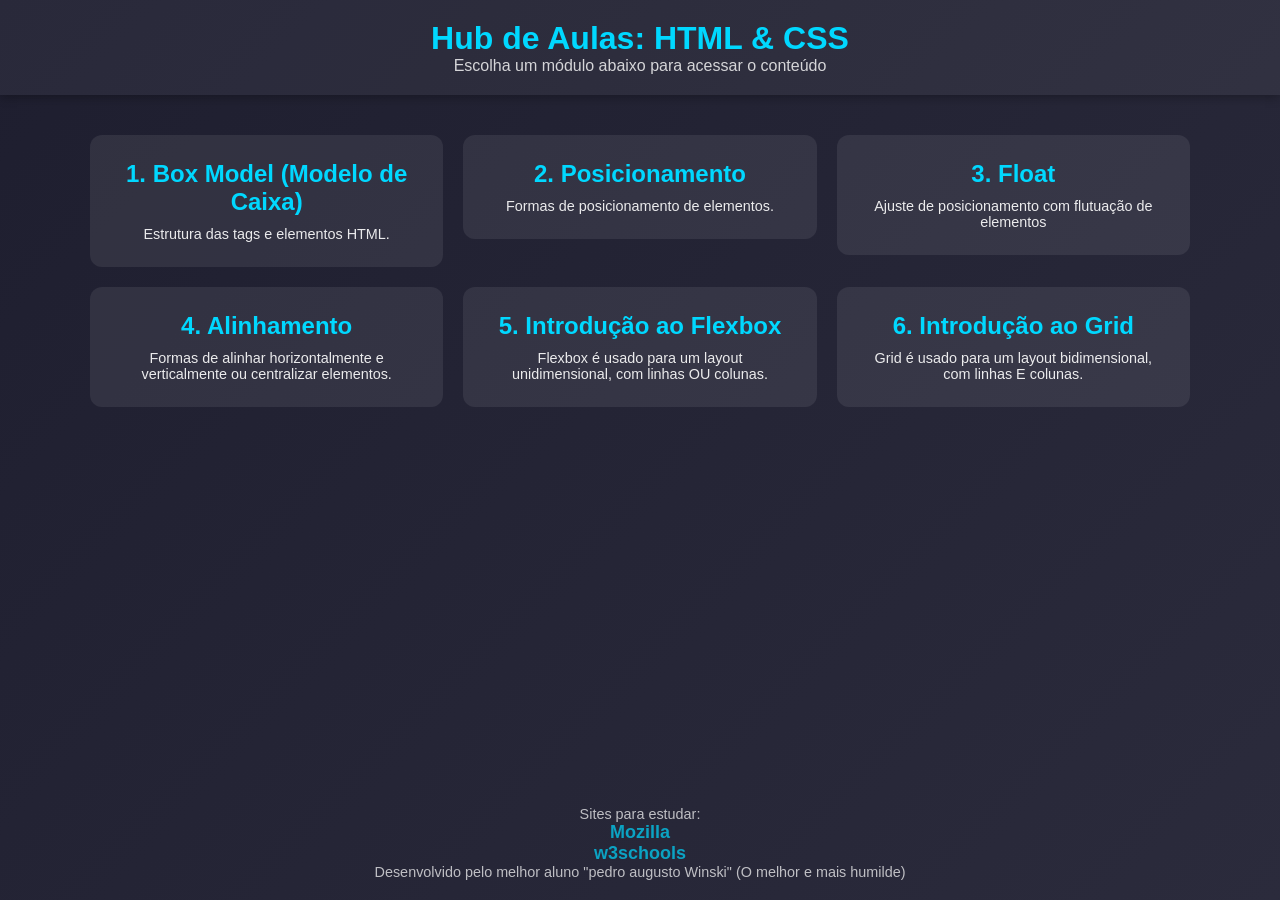
<file: index.html>
<!DOCTYPE html>
<html lang="pt-BR">
<head>
  <meta charset="UTF-8" />
  <meta name="viewport" content="width=device-width, initial-scale=1.0" />
  <title>Hub de Aulas - HTML & CSS</title>
  <link rel="stylesheet" href="index.css">
</head>
<body>

  <header>
    <h1>Hub de Aulas: HTML & CSS</h1>
    <p>Escolha um módulo abaixo para acessar o conteúdo</p>
  </header>

  <main>
    <a href="box-model.html">
      <div class="card">
        <h2>1. Box Model (Modelo de Caixa)</h2>
        <p>Estrutura das tags e elementos HTML.</p>
      </div>
    </a>

    <a href="position.html">
      <div class="card">
        <h2>2. Posicionamento</h2>
        <p>Formas de posicionamento de elementos.</p>
      </div>
    </a>

    <a href="float.html">
      <div class="card">
        <h2>3. Float</h2>
        <p>Ajuste de posicionamento com flutuação de elementos</p>
      </div>
    </a>

    <a href="alinhamento.html">
      <div class="card">
        <h2>4. Alinhamento</h2>
        <p>Formas de alinhar horizontalmente e verticalmente ou centralizar elementos.</p>
      </div>
    </a>

    <a href="flexbox.html">
      <div class="card">
        <h2>5. Introdução ao Flexbox</h2>
        <p>Flexbox é usado para um layout unidimensional, com linhas OU colunas.</p>
      </div>
    </a>

    <a href="grid.html">
      <div class="card">
        <h2>6. Introdução ao Grid</h2>
        <p>Grid é usado para um layout bidimensional, com linhas E colunas.</p>
      </div>
    </a>
  </main>

   <footer>
    <p>Sites para estudar:</p>
    <ul>
      <li><a href="https://developer.mozilla.org/pt-BR/docs/Web/CSS">Mozilla</a></li>
      <li><a href="https://www.w3schools.com/css/default.asp">w3schools</a></li>
    </ul>
    <p>Desenvolvido pelo melhor aluno "pedro augusto Winski" (O melhor e mais humilde)</p>
  </footer>

</body>
</html>
</file>
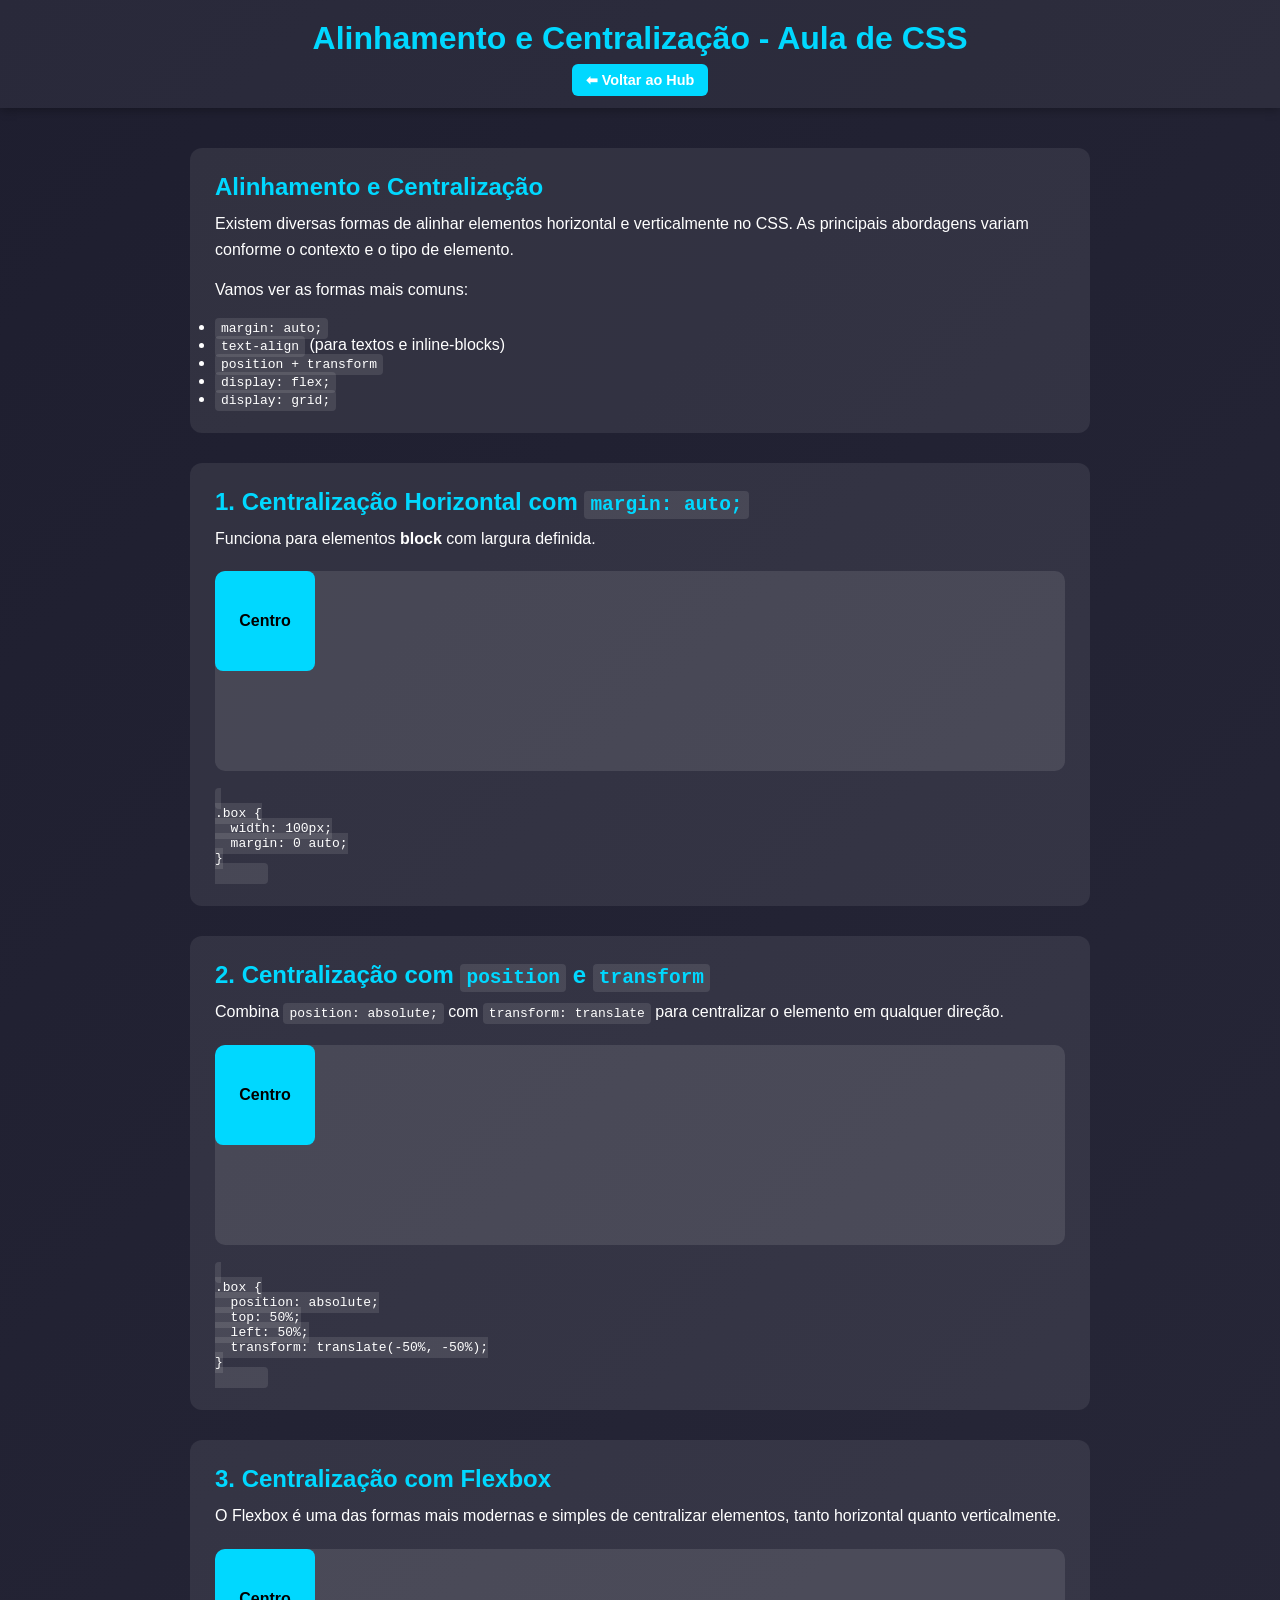
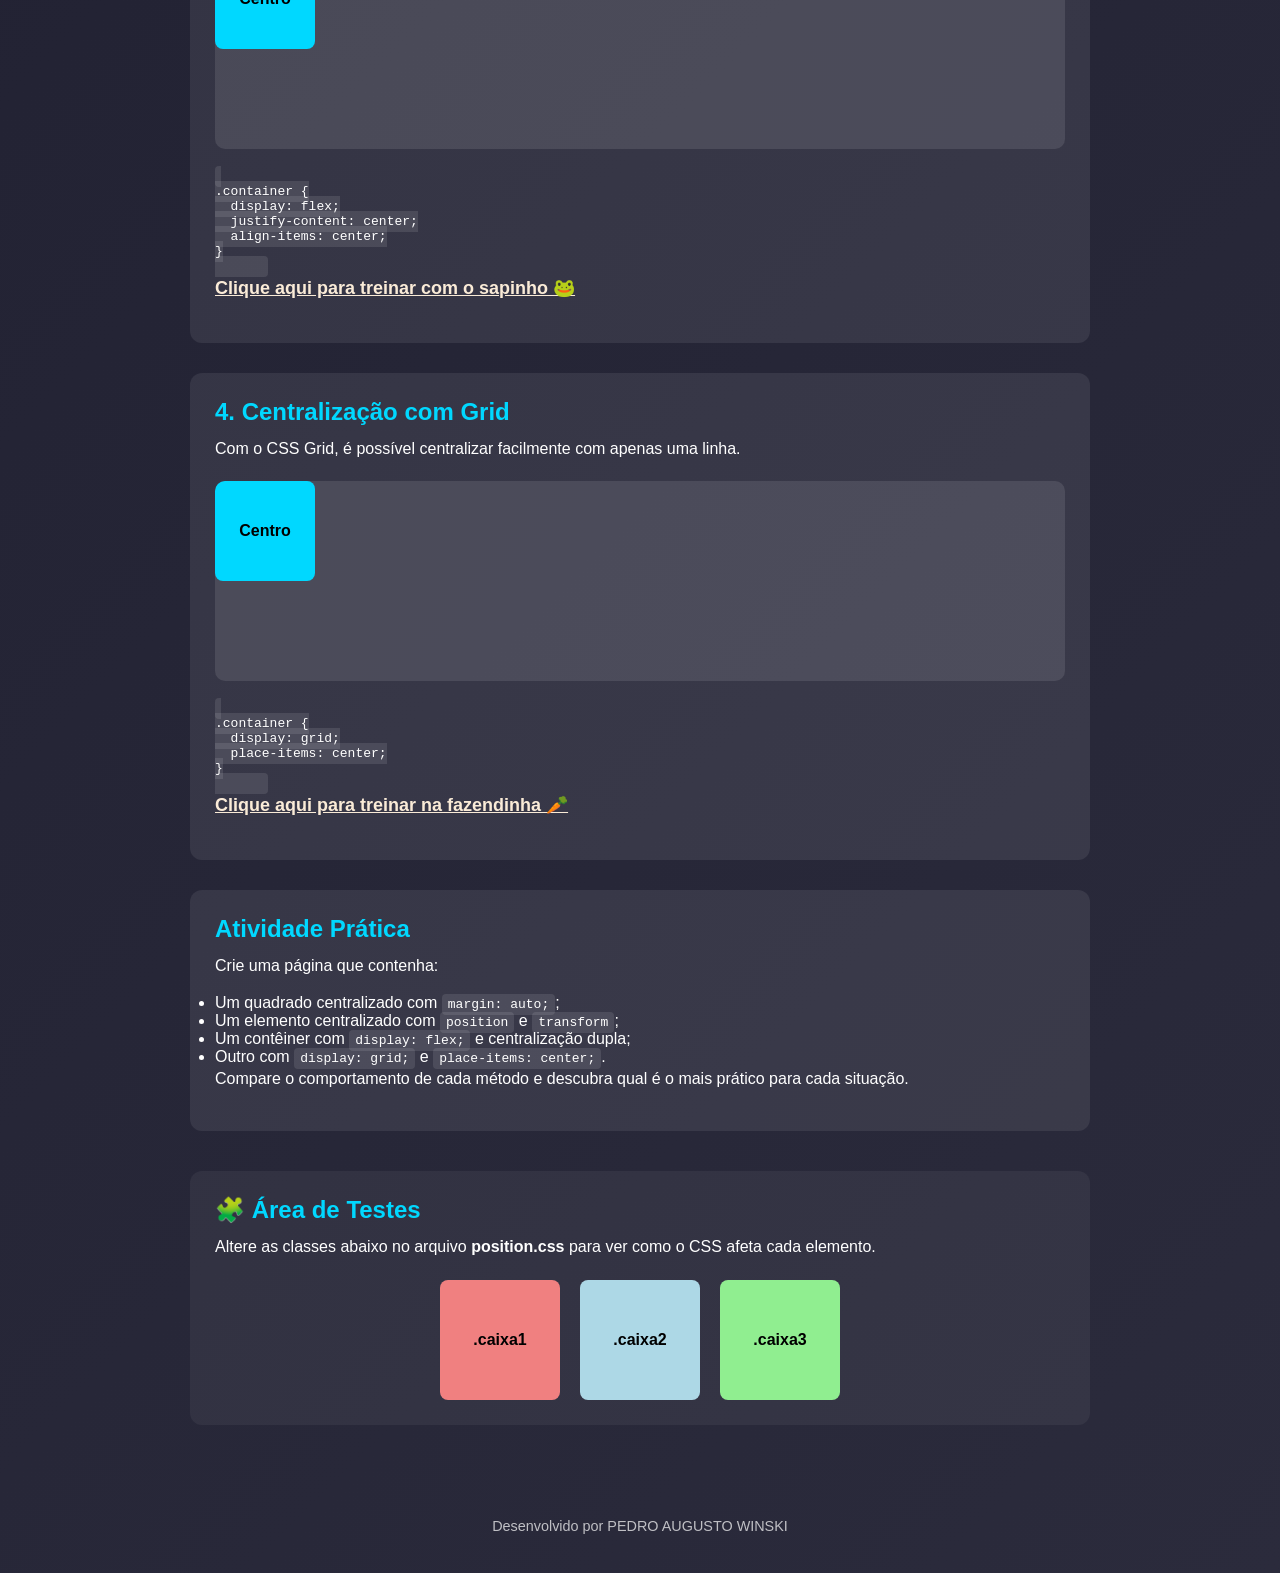
<file: alinhamento.html>
<html>
<head>
  <meta charset="UTF-8" />
  <meta name="viewport" content="width=device-width, initial-scale=1.0" />
  <title>Alinhamento e Centralização - Aula de CSS</title>
  <link rel="stylesheet" href="style.css">
  <link rel="stylesheet" href="alinhamento.css">
</head>
<body>

  <header>
    <h1>Alinhamento e Centralização - Aula de CSS</h1>
    <a href="index.html">⬅ Voltar ao Hub</a>
  </header>

  <main>

    <section>
      <h2>Alinhamento e Centralização</h2>
      <p>
        Existem diversas formas de alinhar elementos horizontal e verticalmente no CSS.  
        As principais abordagens variam conforme o contexto e o tipo de elemento.
      </p>
      <p>
        Vamos ver as formas mais comuns:
      </p>
      <ul>
        <li><code>margin: auto;</code></li>
        <li><code>text-align</code> (para textos e inline-blocks)</li>
        <li><code>position + transform</code></li>
        <li><code>display: flex;</code></li>
        <li><code>display: grid;</code></li>
      </ul>
    </section>

    <section>
      <h2>1. Centralização Horizontal com <code>margin: auto;</code></h2>
      <p>
        Funciona para elementos <strong>block</strong> com largura definida.
      </p>
      <div class="demo">
        <div class="box center-margin">Centro</div>
      </div>
      <pre><code>
.box {
  width: 100px;
  margin: 0 auto;
}
      </code></pre>
    </section>

    <section>
      <h2>2. Centralização com <code>position</code> e <code>transform</code></h2>
      <p>
        Combina <code>position: absolute;</code> com <code>transform: translate</code>  
        para centralizar o elemento em qualquer direção.
      </p>
      <div class="demo">
        <div class="box center-absolute">Centro</div>
      </div>
      <pre><code>
.box {
  position: absolute;
  top: 50%;
  left: 50%;
  transform: translate(-50%, -50%);
}
      </code></pre>
    </section>

    <section>
      <h2>3. Centralização com Flexbox</h2>
      <p>
        O Flexbox é uma das formas mais modernas e simples de centralizar elementos,  
        tanto horizontal quanto verticalmente.
      </p>
      <div class="demo flex-center">
        <div class="box">Centro</div>
      </div>
      <pre><code>
.container {
  display: flex;
  justify-content: center;
  align-items: center;
}
      </code></pre>

      <p> <a href="https://flexboxfroggy.com/">Clique aqui para treinar com o sapinho 🐸</a> </p>
    </section>

    <section>
      <h2>4. Centralização com Grid</h2>
      <p>
        Com o CSS Grid, é possível centralizar facilmente com apenas uma linha.
      </p>
      <div class="demo grid-center">
        <div class="box">Centro</div>
      </div>
      <pre><code>
.container {
  display: grid;
  place-items: center;
}
      </code></pre>
 
      <p> <a href="https://cssgridgarden.com/">Clique aqui para treinar na fazendinha 🥕</a> </p>
    </section>

    <section>
      <h2>Atividade Prática</h2>
      <p>Crie uma página que contenha:</p>
      <ul>
        <li>Um quadrado centralizado com <code>margin: auto;</code>;</li>
        <li>Um elemento centralizado com <code>position</code> e <code>transform</code>;</li>
        <li>Um contêiner com <code>display: flex;</code> e centralização dupla;</li>
        <li>Outro com <code>display: grid;</code> e <code>place-items: center;</code>.</li>
      </ul>
      <p>
        Compare o comportamento de cada método e descubra qual é o mais prático para cada situação.
      </p>
    </section>
    
    <section class="teste-css">
      <h2>🧩 Área de Testes</h2>
      <p>Altere as classes abaixo no arquivo <strong>position.css</strong> para ver como o CSS afeta cada elemento.</p>

      <div class="teste-container">
        <div class="caixa caixa1">.caixa1</div>
        <div class="caixa caixa2">.caixa2</div>
        <div class="caixa caixa3">.caixa3</div>
      </div>
    </section>

  </main>

  <footer>
    <p>Desenvolvido por PEDRO AUGUSTO WINSKI</p>
  </footer>

</body>
</html>
</file>
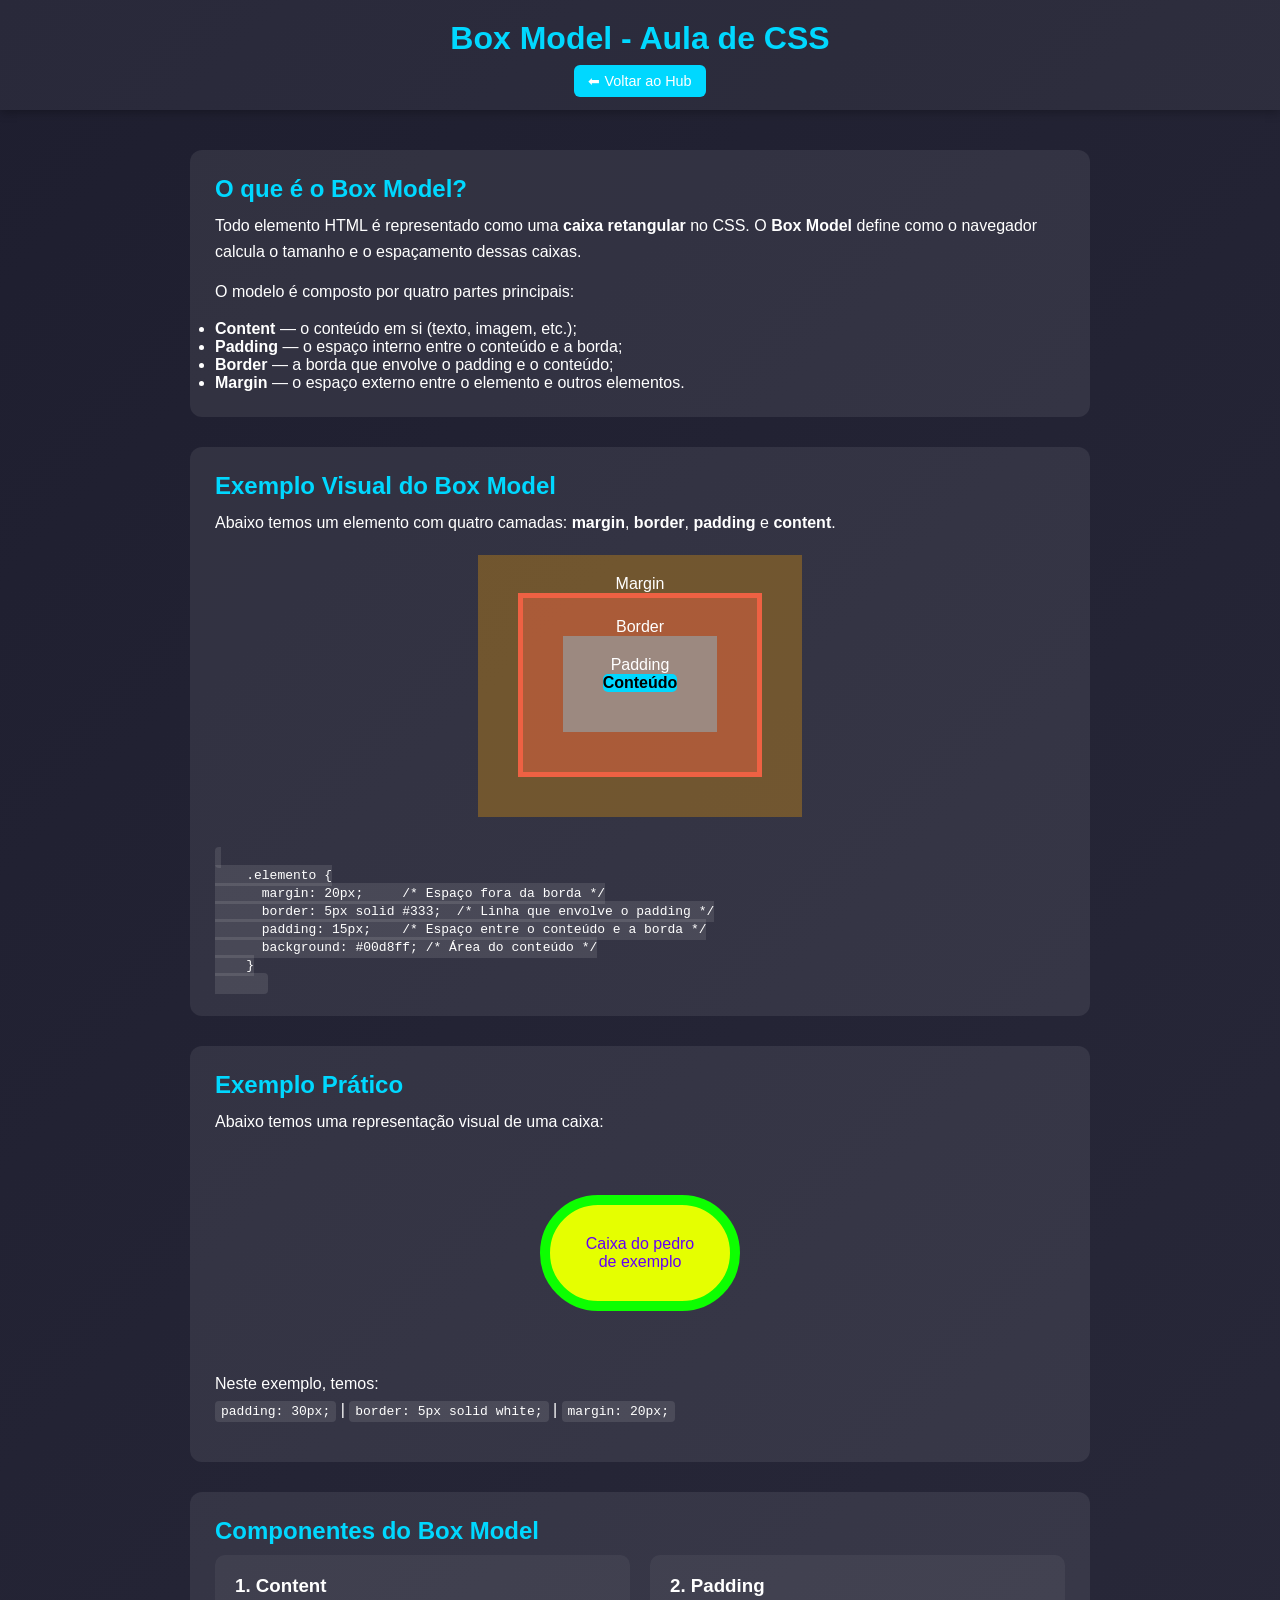
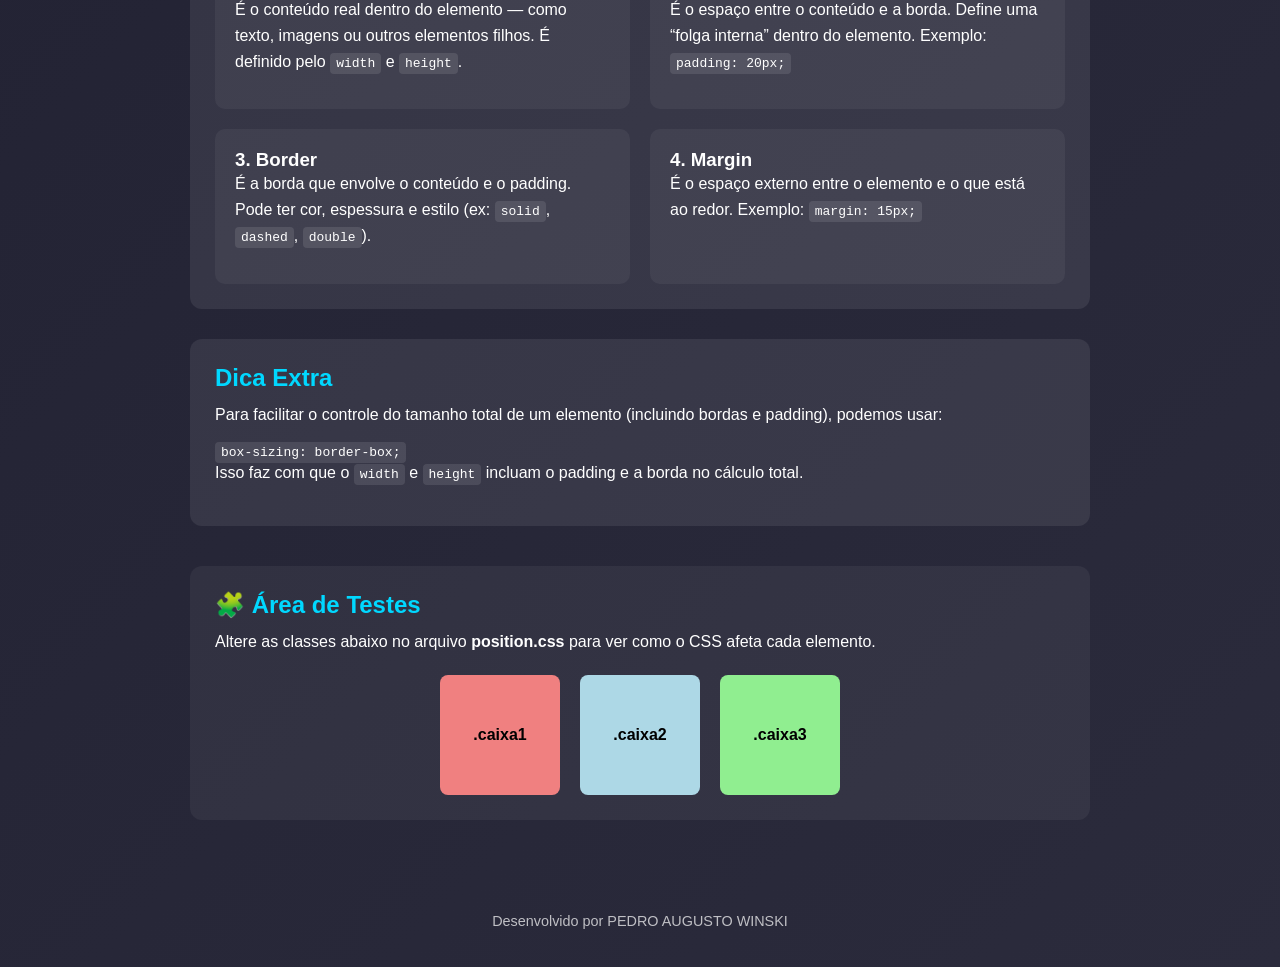
<file: box-model.html>
<!DOCTYPE html>
<html lang="pt-BR">
<head>
  <meta charset="UTF-8" />
  <meta name="viewport" content="width=device-width, initial-scale=1.0" />
  <title>Box Model - Aula de CSS</title>
  <link rel="stylesheet" href="style.css">
  <link rel="stylesheet" href="box-model.css">
</head>
<body>

  <header>
    <h1>Box Model - Aula de CSS</h1>
    <a href="index.html">⬅ Voltar ao Hub</a>
  </header>

  <main>
    <section>
      <h2>O que é o Box Model?</h2>
      <p>
        Todo elemento HTML é representado como uma <strong>caixa retangular</strong> no CSS.  
        O <strong>Box Model</strong> define como o navegador calcula o tamanho e o espaçamento dessas caixas.
      </p>
      <p>O modelo é composto por quatro partes principais:</p>
      <ul>
        <li><strong>Content</strong> — o conteúdo em si (texto, imagem, etc.);</li>
        <li><strong>Padding</strong> — o espaço interno entre o conteúdo e a borda;</li>
        <li><strong>Border</strong> — a borda que envolve o padding e o conteúdo;</li>
        <li><strong>Margin</strong> — o espaço externo entre o elemento e outros elementos.</li>
      </ul>
    </section>

    <section>
      <h2>Exemplo Visual do Box Model</h2>
      <p>
        Abaixo temos um elemento com quatro camadas: <strong>margin</strong>, <strong>border</strong>, <strong>padding</strong> e <strong>content</strong>.
      </p>

      <div class="box-model-demo">
        <div class="margin">
          Margin
          <div class="border">
            Border
            <div class="padding">
              Padding
              <div class="content">
                Conteúdo
              </div>
            </div>
          </div>
        </div>
      </div>

      <pre><code>
    .elemento {
      margin: 20px;     /* Espaço fora da borda */
      border: 5px solid #333;  /* Linha que envolve o padding */
      padding: 15px;    /* Espaço entre o conteúdo e a borda */
      background: #00d8ff; /* Área do conteúdo */
    }
      </code></pre>
    </section>


    <section>
      <h2>Exemplo Prático</h2>
      <p>Abaixo temos uma representação visual de uma caixa:</p>

      <div class="box-demo">
        Caixa do pedro de exemplo
      </div>

      <p>
        Neste exemplo, temos:
        <br>
        <code>padding: 30px;</code> |
        <code>border: 5px solid white;</code> |
        <code>margin: 20px;</code>
      </p>
    </section>

    <section>
      <h2>Componentes do Box Model</h2>
      <div class="explanation">
        <div>
          <h3>1. Content</h3>
          <p>É o conteúdo real dentro do elemento — como texto, imagens ou outros elementos filhos.  
          É definido pelo <code>width</code> e <code>height</code>.</p>
        </div>

        <div>
          <h3>2. Padding</h3>
          <p>É o espaço entre o conteúdo e a borda.  
          Define uma “folga interna” dentro do elemento.  
          Exemplo: <code>padding: 20px;</code></p>
        </div>

        <div>
          <h3>3. Border</h3>
          <p>É a borda que envolve o conteúdo e o padding.  
          Pode ter cor, espessura e estilo (ex: <code>solid</code>, <code>dashed</code>, <code>double</code>).</p>
        </div>

        <div>
          <h3>4. Margin</h3>
          <p>É o espaço externo entre o elemento e o que está ao redor.  
          Exemplo: <code>margin: 15px;</code></p>
        </div>
      </div>
    </section>

    <section>
      <h2>Dica Extra</h2>
      <p>
        Para facilitar o controle do tamanho total de um elemento (incluindo bordas e padding),
        podemos usar:
      </p>
      <pre><code>box-sizing: border-box;</code></pre>
      <p>
        Isso faz com que o <code>width</code> e <code>height</code> incluam o padding e a borda no cálculo total.
      </p>
    </section>

    
    <section class="teste-css">
      <h2>🧩 Área de Testes</h2>
      <p>Altere as classes abaixo no arquivo <strong>position.css</strong> para ver como o CSS afeta cada elemento.</p>

      <div class="teste-container">
        <div class="caixa caixa1">.caixa1</div>
        <div class="caixa caixa2">.caixa2</div>
        <div class="caixa caixa3">.caixa3</div>
      </div>
    </section>
    
  </main>

   <footer>
    <p>Desenvolvido por PEDRO AUGUSTO WINSKI</p>
  </footer>

</body>
</html>
</file>
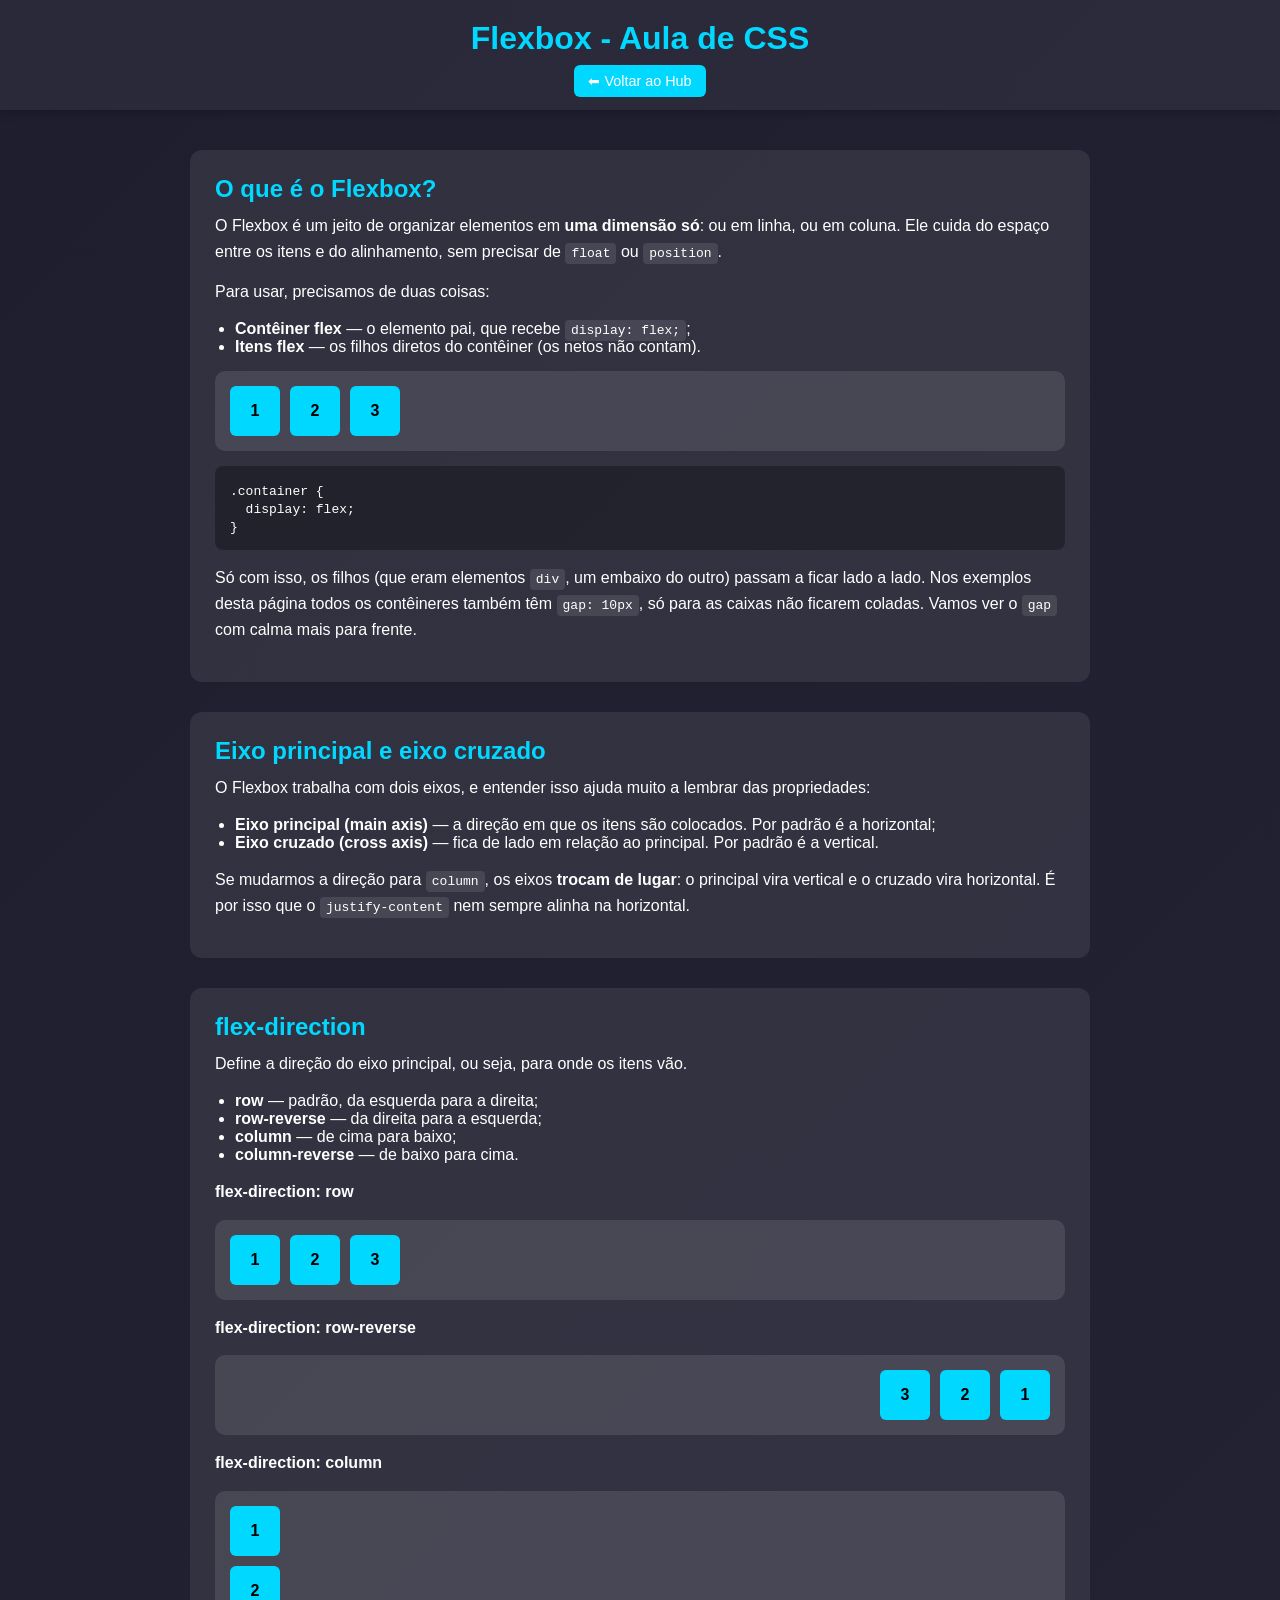
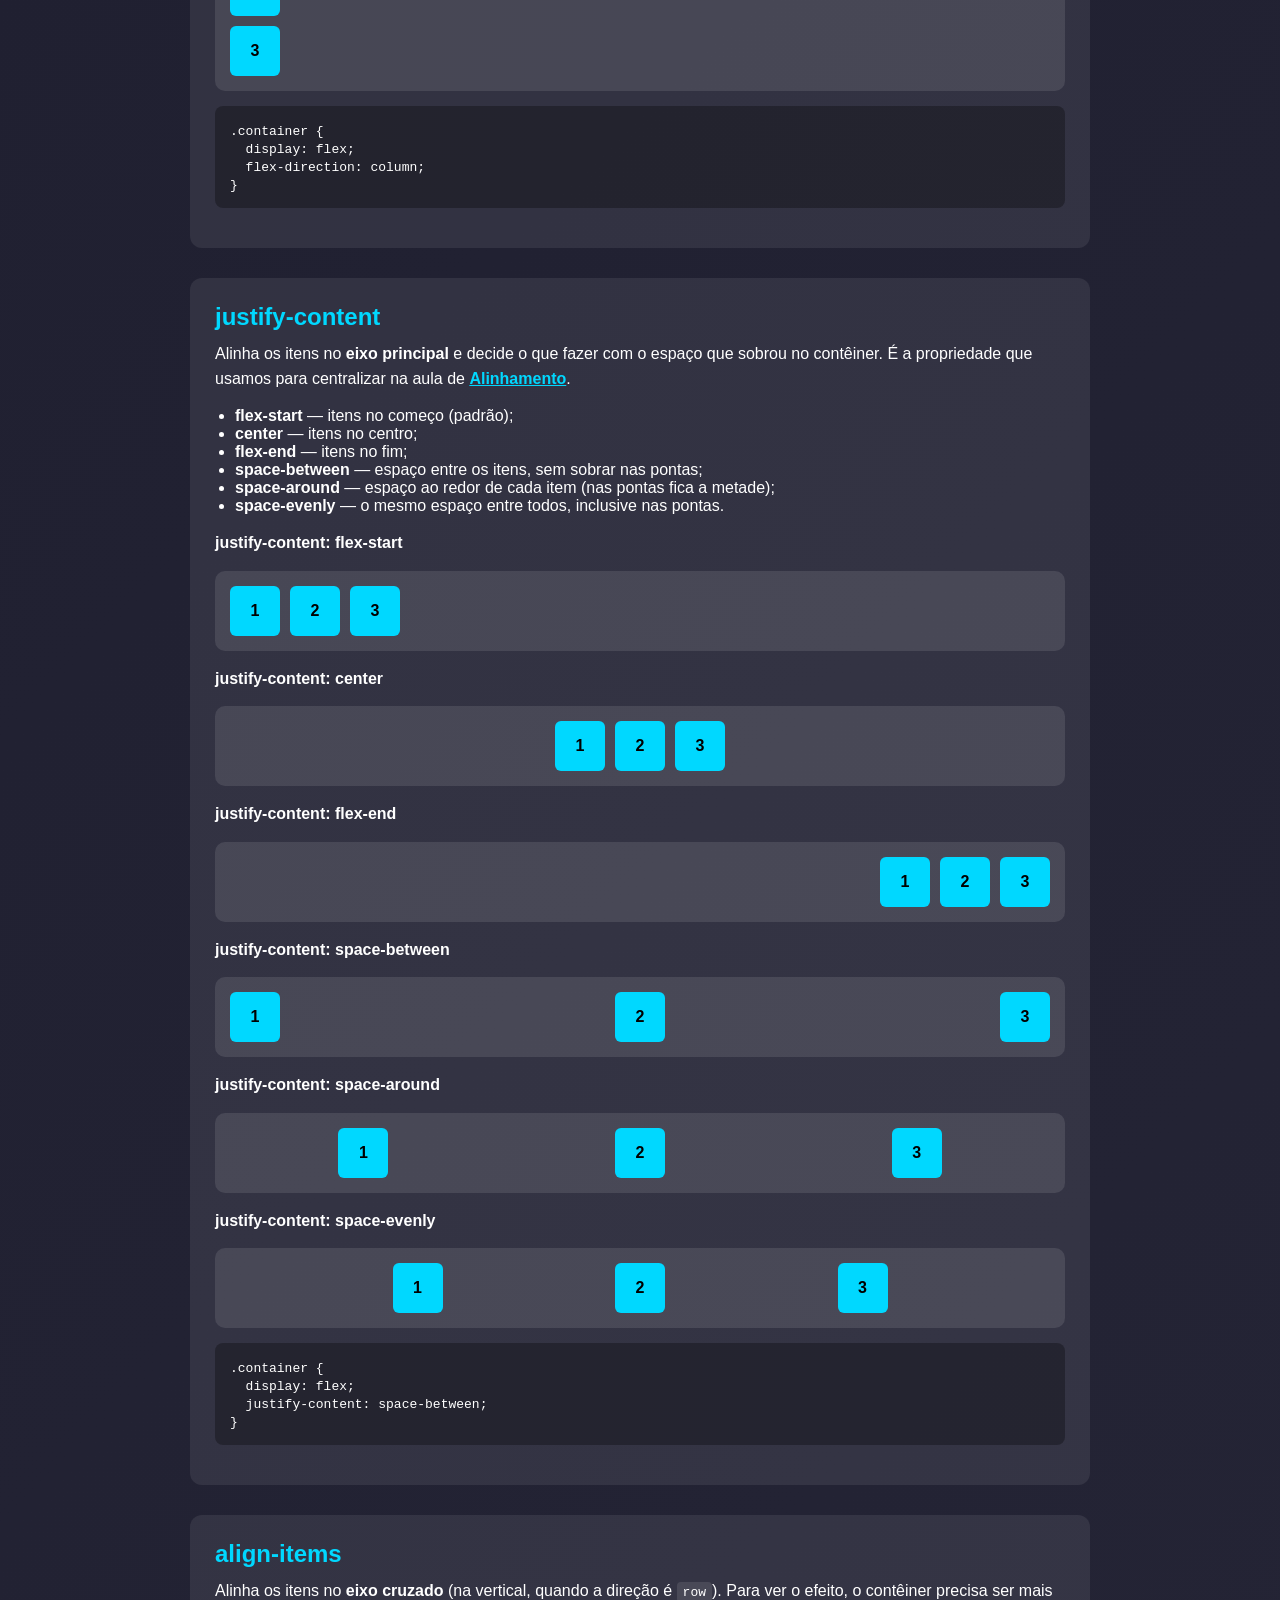
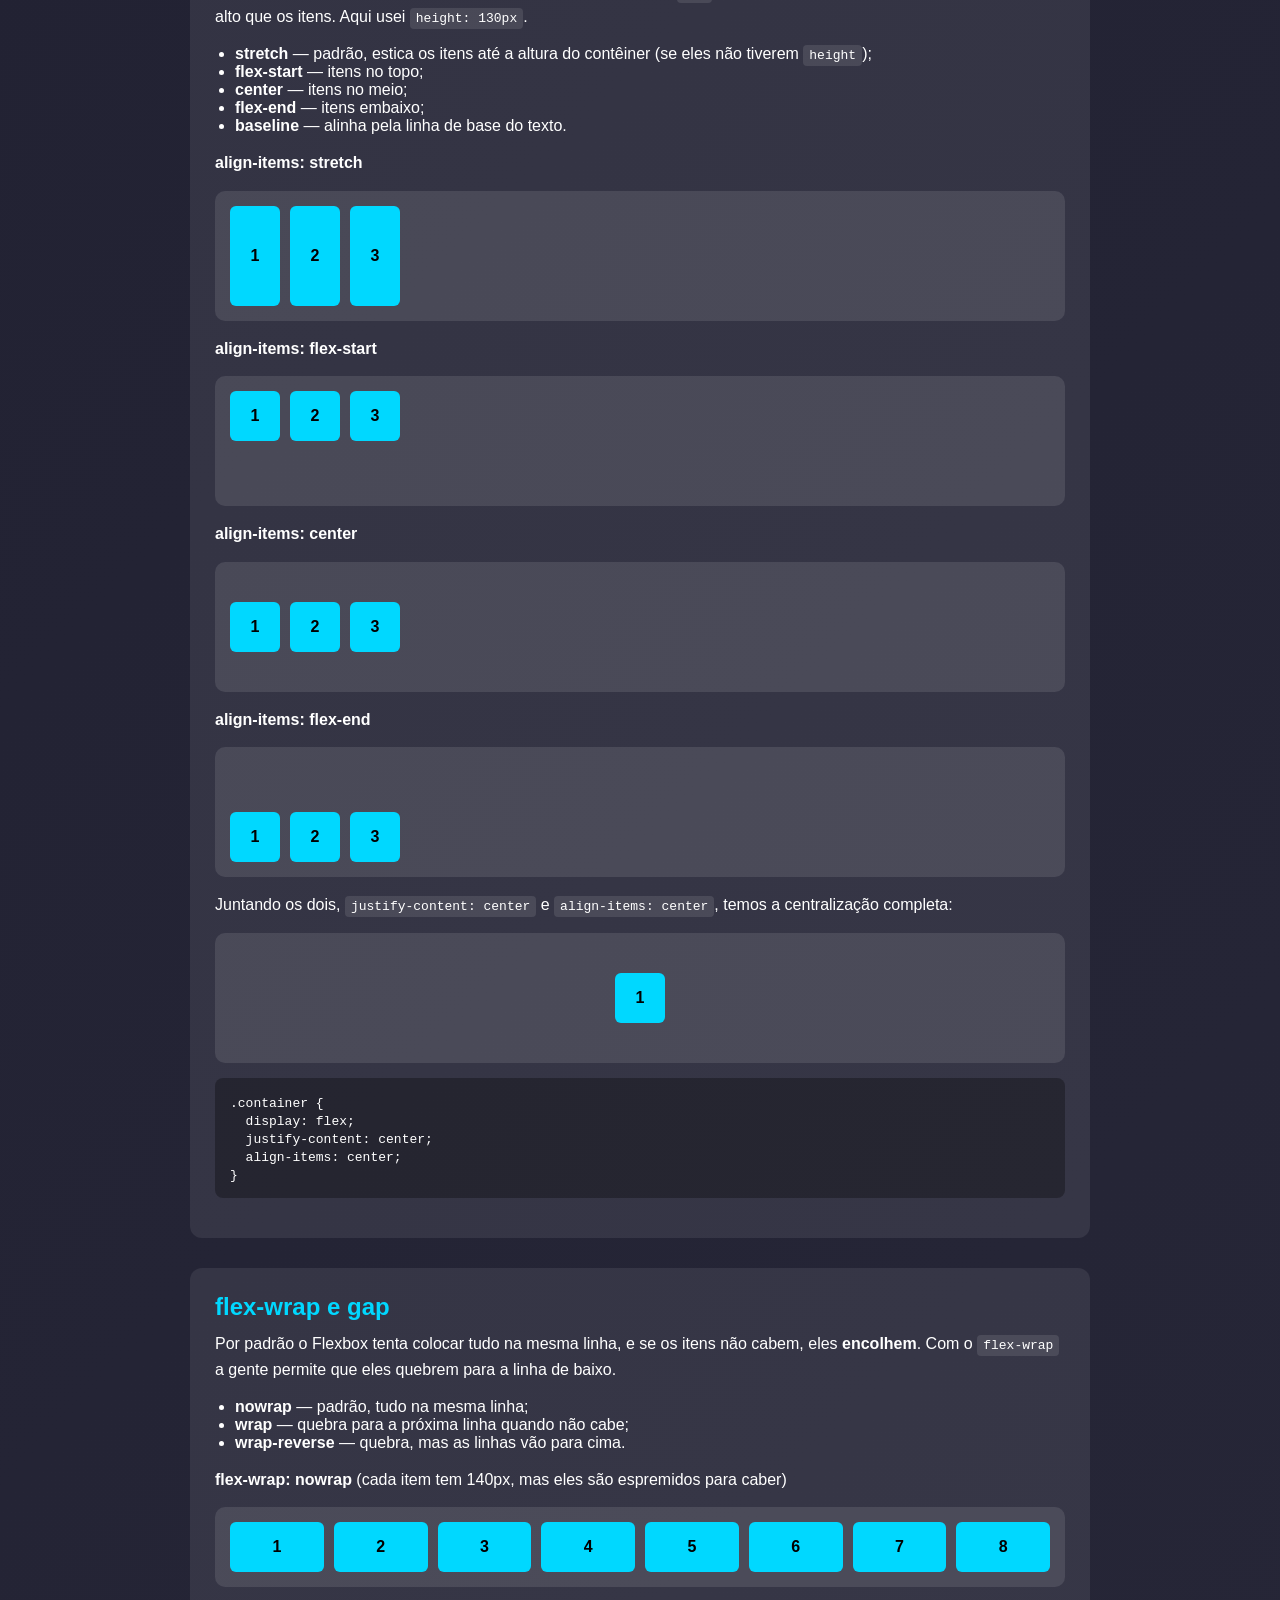
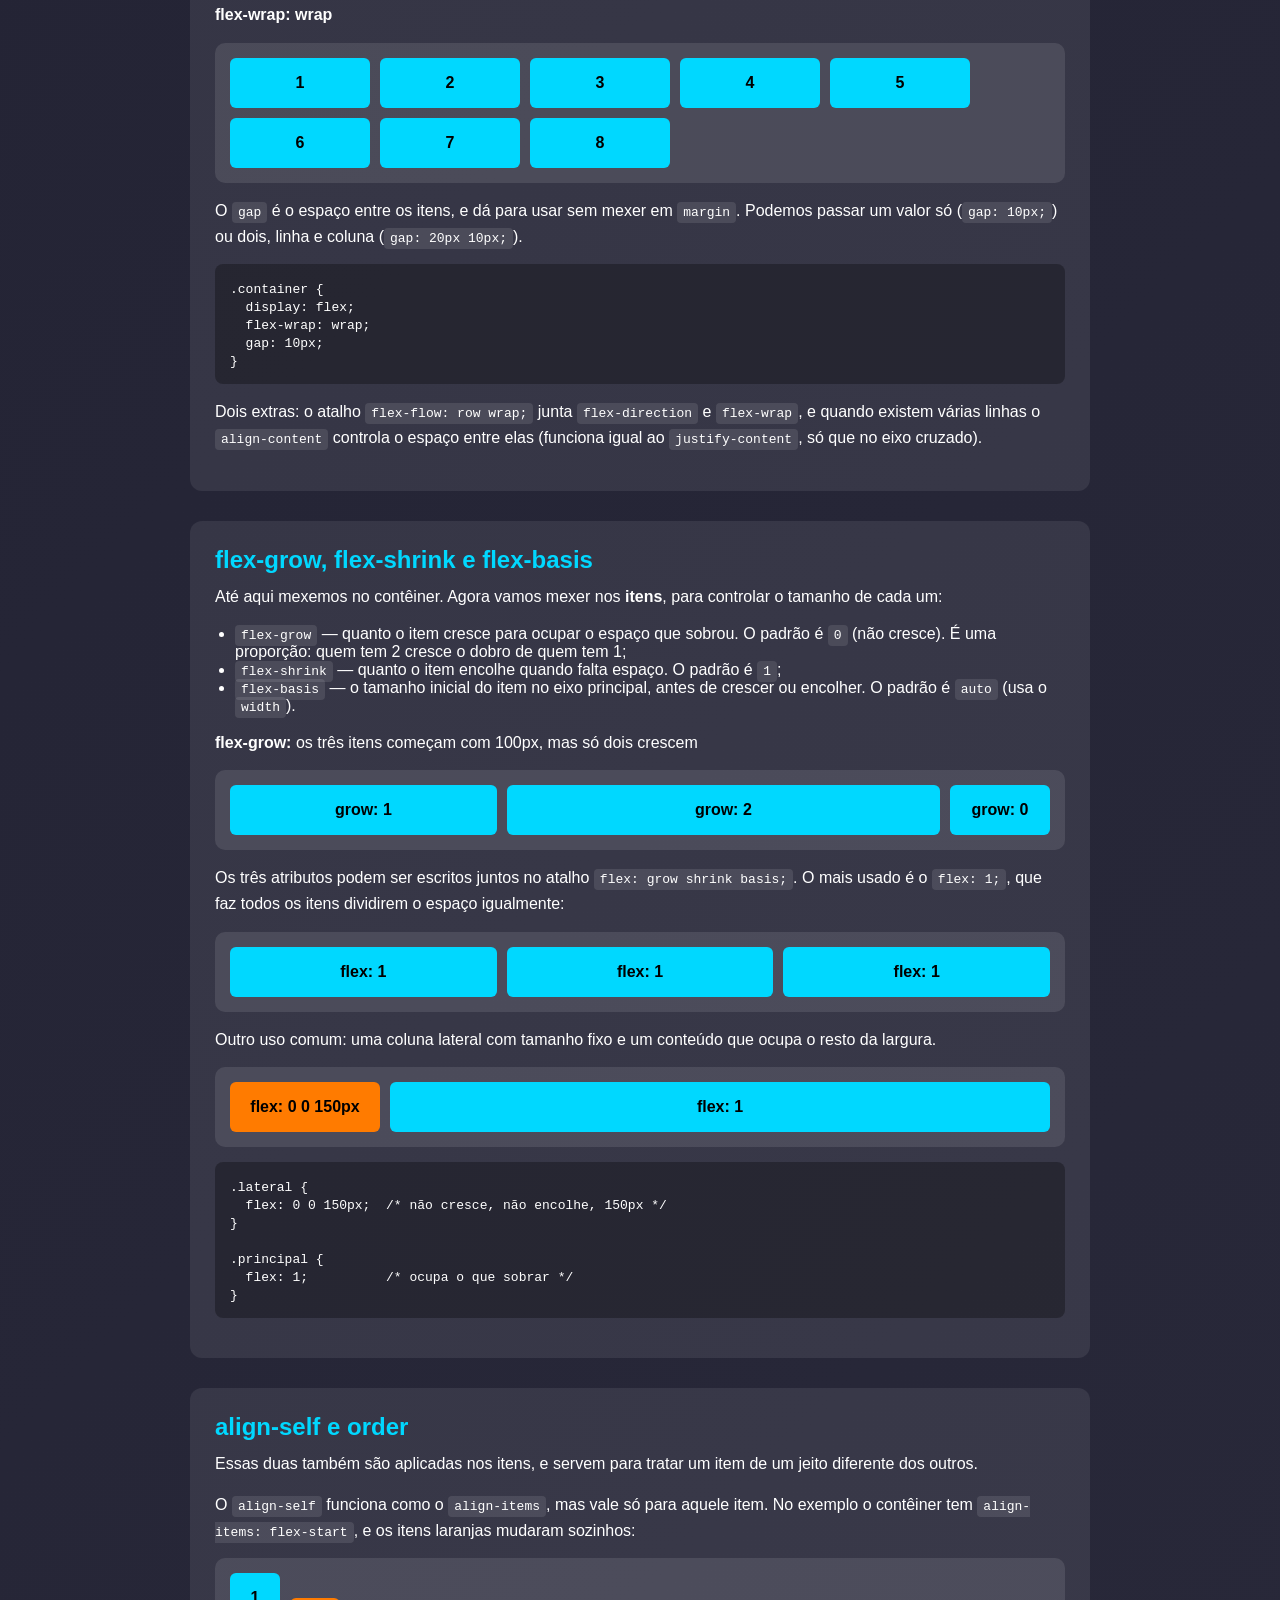
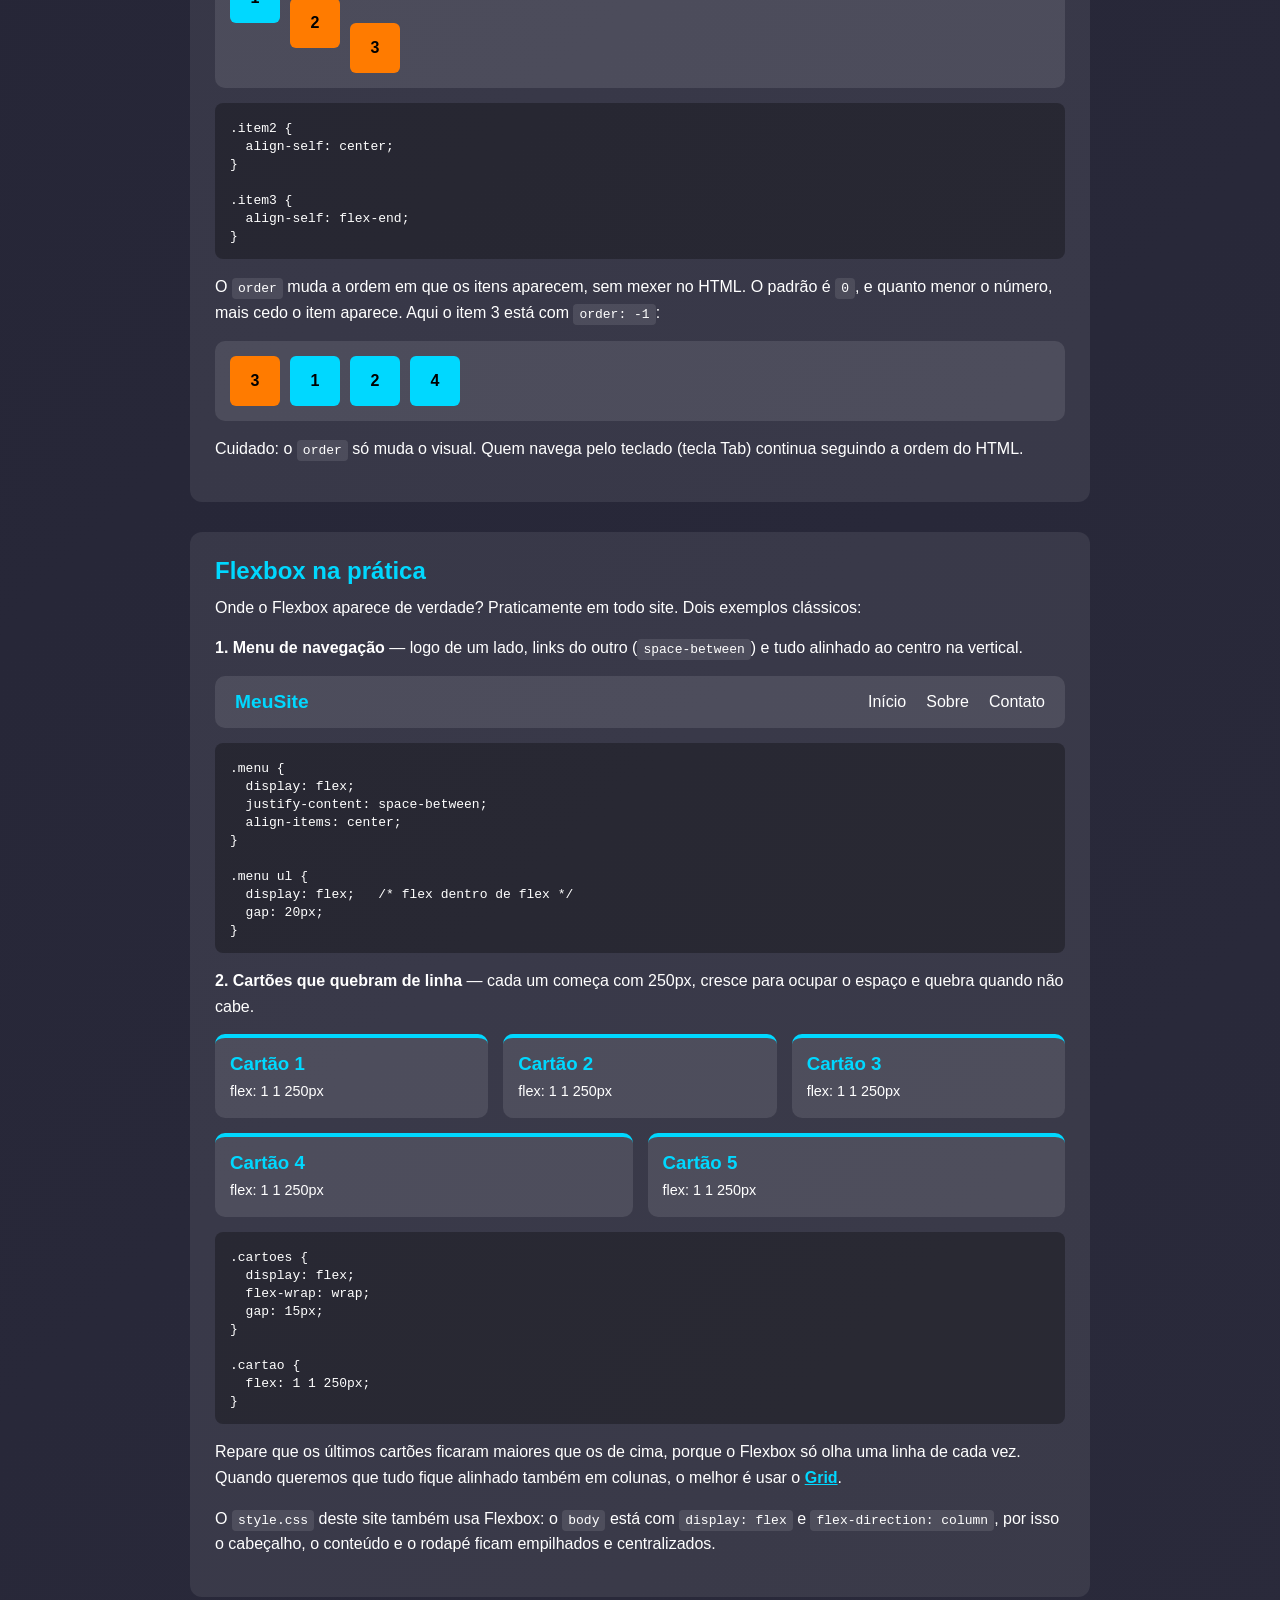
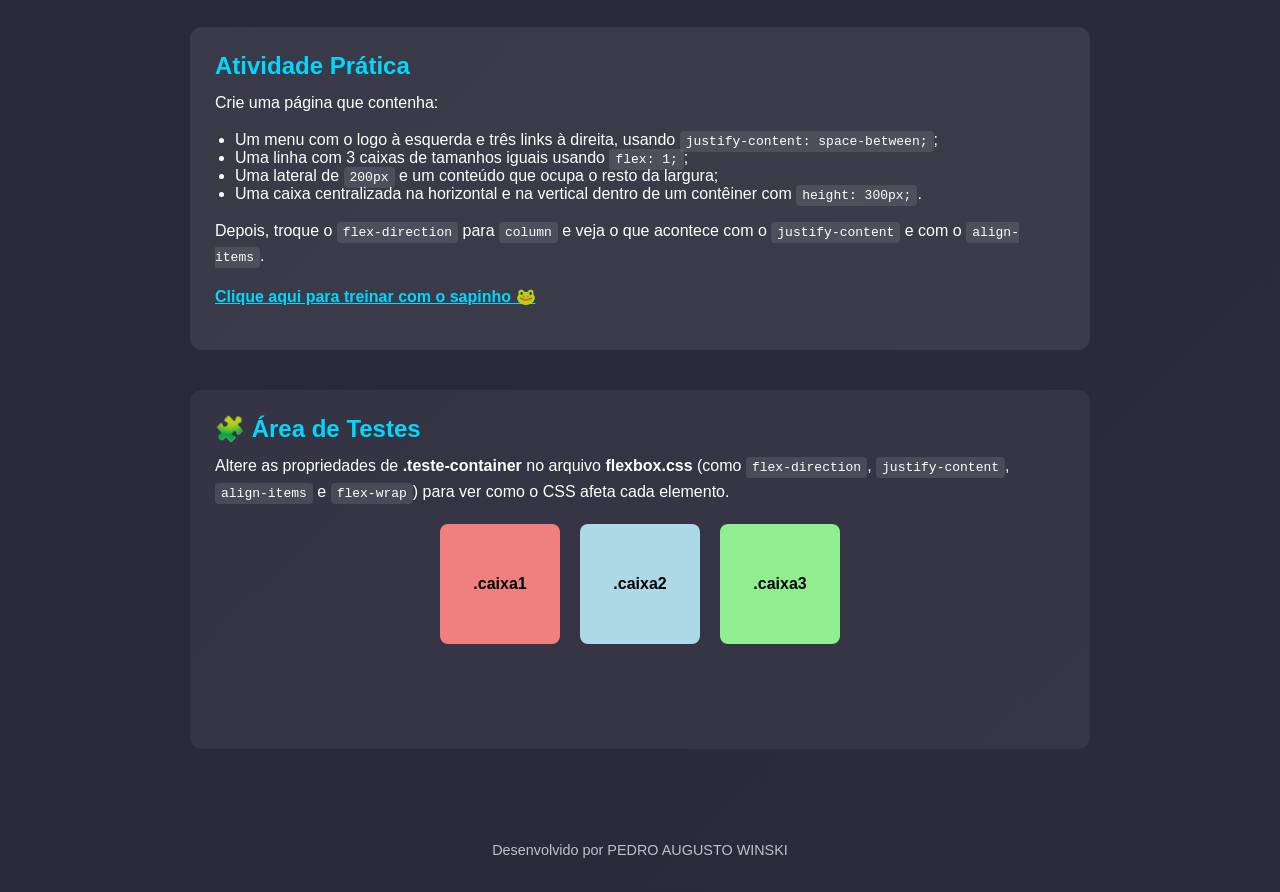
<file: flexbox.html>
<!DOCTYPE html>
<html lang="pt-BR">
<head>
  <meta charset="UTF-8" />
  <title>Flexbox - Aula de CSS</title>
  <link rel="stylesheet" href="style.css">
  <link rel="stylesheet" href="flexbox.css">
</head>
<body>

  <header>
    <h1>Flexbox - Aula de CSS</h1>
    <a href="index.html">⬅ Voltar ao Hub</a>
  </header>

  <main>

    <section>
      <h2>O que é o Flexbox?</h2>
      <p>
        O Flexbox é um jeito de organizar elementos em <strong>uma dimensão só</strong>: ou em linha, ou em coluna.
        Ele cuida do espaço entre os itens e do alinhamento, sem precisar de <code>float</code> ou <code>position</code>.
      </p>
      <p>Para usar, precisamos de duas coisas:</p>
      <ul>
        <li><strong>Contêiner flex</strong> — o elemento pai, que recebe <code>display: flex;</code>;</li>
        <li><strong>Itens flex</strong> — os filhos diretos do contêiner (os netos não contam).</li>
      </ul>
      <div class="demo">
        <div class="item">1</div>
        <div class="item">2</div>
        <div class="item">3</div>
      </div>
      <pre><code>.container {
  display: flex;
}</code></pre>
      <p>
        Só com isso, os filhos (que eram elementos <code>div</code>, um embaixo do outro) passam a ficar lado a lado.
        Nos exemplos desta página todos os contêineres também têm <code>gap: 10px</code>, só para as caixas não ficarem coladas.
        Vamos ver o <code>gap</code> com calma mais para frente.
      </p>
    </section>

    <section>
      <h2>Eixo principal e eixo cruzado</h2>
      <p>
        O Flexbox trabalha com dois eixos, e entender isso ajuda muito a lembrar das propriedades:
      </p>
      <ul>
        <li><strong>Eixo principal (main axis)</strong> — a direção em que os itens são colocados. Por padrão é a horizontal;</li>
        <li><strong>Eixo cruzado (cross axis)</strong> — fica de lado em relação ao principal. Por padrão é a vertical.</li>
      </ul>
      <p>
        Se mudarmos a direção para <code>column</code>, os eixos <strong>trocam de lugar</strong>:
        o principal vira vertical e o cruzado vira horizontal.
        É por isso que o <code>justify-content</code> nem sempre alinha na horizontal.
      </p>
    </section>

    <section>
      <h2>flex-direction</h2>
      <p>Define a direção do eixo principal, ou seja, para onde os itens vão.</p>
      <ul>
        <li><strong>row</strong> — padrão, da esquerda para a direita;</li>
        <li><strong>row-reverse</strong> — da direita para a esquerda;</li>
        <li><strong>column</strong> — de cima para baixo;</li>
        <li><strong>column-reverse</strong> — de baixo para cima.</li>
      </ul>

      <p><strong>flex-direction: row</strong></p>
      <div class="demo dir-row">
        <div class="item">1</div>
        <div class="item">2</div>
        <div class="item">3</div>
      </div>

      <p><strong>flex-direction: row-reverse</strong></p>
      <div class="demo dir-row-reverse">
        <div class="item">1</div>
        <div class="item">2</div>
        <div class="item">3</div>
      </div>

      <p><strong>flex-direction: column</strong></p>
      <div class="demo dir-column">
        <div class="item">1</div>
        <div class="item">2</div>
        <div class="item">3</div>
      </div>

      <pre><code>.container {
  display: flex;
  flex-direction: column;
}</code></pre>
    </section>

    <section>
      <h2>justify-content</h2>
      <p>
        Alinha os itens no <strong>eixo principal</strong> e decide o que fazer com o espaço que sobrou no contêiner.
        É a propriedade que usamos para centralizar na aula de <a href="alinhamento.html">Alinhamento</a>.
      </p>
      <ul>
        <li><strong>flex-start</strong> — itens no começo (padrão);</li>
        <li><strong>center</strong> — itens no centro;</li>
        <li><strong>flex-end</strong> — itens no fim;</li>
        <li><strong>space-between</strong> — espaço entre os itens, sem sobrar nas pontas;</li>
        <li><strong>space-around</strong> — espaço ao redor de cada item (nas pontas fica a metade);</li>
        <li><strong>space-evenly</strong> — o mesmo espaço entre todos, inclusive nas pontas.</li>
      </ul>

      <p><strong>justify-content: flex-start</strong></p>
      <div class="demo justify-start">
        <div class="item">1</div>
        <div class="item">2</div>
        <div class="item">3</div>
      </div>

      <p><strong>justify-content: center</strong></p>
      <div class="demo justify-center">
        <div class="item">1</div>
        <div class="item">2</div>
        <div class="item">3</div>
      </div>

      <p><strong>justify-content: flex-end</strong></p>
      <div class="demo justify-end">
        <div class="item">1</div>
        <div class="item">2</div>
        <div class="item">3</div>
      </div>

      <p><strong>justify-content: space-between</strong></p>
      <div class="demo justify-between">
        <div class="item">1</div>
        <div class="item">2</div>
        <div class="item">3</div>
      </div>

      <p><strong>justify-content: space-around</strong></p>
      <div class="demo justify-around">
        <div class="item">1</div>
        <div class="item">2</div>
        <div class="item">3</div>
      </div>

      <p><strong>justify-content: space-evenly</strong></p>
      <div class="demo justify-evenly">
        <div class="item">1</div>
        <div class="item">2</div>
        <div class="item">3</div>
      </div>

      <pre><code>.container {
  display: flex;
  justify-content: space-between;
}</code></pre>
    </section>

    <section>
      <h2>align-items</h2>
      <p>
        Alinha os itens no <strong>eixo cruzado</strong> (na vertical, quando a direção é <code>row</code>).
        Para ver o efeito, o contêiner precisa ser mais alto que os itens. Aqui usei <code>height: 130px</code>.
      </p>
      <ul>
        <li><strong>stretch</strong> — padrão, estica os itens até a altura do contêiner (se eles não tiverem <code>height</code>);</li>
        <li><strong>flex-start</strong> — itens no topo;</li>
        <li><strong>center</strong> — itens no meio;</li>
        <li><strong>flex-end</strong> — itens embaixo;</li>
        <li><strong>baseline</strong> — alinha pela linha de base do texto.</li>
      </ul>

      <p><strong>align-items: stretch</strong></p>
      <div class="demo altura align-stretch">
        <div class="item">1</div>
        <div class="item">2</div>
        <div class="item">3</div>
      </div>

      <p><strong>align-items: flex-start</strong></p>
      <div class="demo altura align-start">
        <div class="item">1</div>
        <div class="item">2</div>
        <div class="item">3</div>
      </div>

      <p><strong>align-items: center</strong></p>
      <div class="demo altura align-center">
        <div class="item">1</div>
        <div class="item">2</div>
        <div class="item">3</div>
      </div>

      <p><strong>align-items: flex-end</strong></p>
      <div class="demo altura align-end">
        <div class="item">1</div>
        <div class="item">2</div>
        <div class="item">3</div>
      </div>

      <p>
        Juntando os dois, <code>justify-content: center</code> e <code>align-items: center</code>,
        temos a centralização completa:
      </p>
      <div class="demo altura centralizado">
        <div class="item">1</div>
      </div>
      <pre><code>.container {
  display: flex;
  justify-content: center;
  align-items: center;
}</code></pre>
    </section>

    <section>
      <h2>flex-wrap e gap</h2>
      <p>
        Por padrão o Flexbox tenta colocar tudo na mesma linha, e se os itens não cabem, eles <strong>encolhem</strong>.
        Com o <code>flex-wrap</code> a gente permite que eles quebrem para a linha de baixo.
      </p>
      <ul>
        <li><strong>nowrap</strong> — padrão, tudo na mesma linha;</li>
        <li><strong>wrap</strong> — quebra para a próxima linha quando não cabe;</li>
        <li><strong>wrap-reverse</strong> — quebra, mas as linhas vão para cima.</li>
      </ul>

      <p><strong>flex-wrap: nowrap</strong> (cada item tem 140px, mas eles são espremidos para caber)</p>
      <div class="demo nowrap">
        <div class="item largo">1</div>
        <div class="item largo">2</div>
        <div class="item largo">3</div>
        <div class="item largo">4</div>
        <div class="item largo">5</div>
        <div class="item largo">6</div>
        <div class="item largo">7</div>
        <div class="item largo">8</div>
      </div>

      <p><strong>flex-wrap: wrap</strong></p>
      <div class="demo wrap">
        <div class="item largo">1</div>
        <div class="item largo">2</div>
        <div class="item largo">3</div>
        <div class="item largo">4</div>
        <div class="item largo">5</div>
        <div class="item largo">6</div>
        <div class="item largo">7</div>
        <div class="item largo">8</div>
      </div>

      <p>
        O <code>gap</code> é o espaço entre os itens, e dá para usar sem mexer em <code>margin</code>.
        Podemos passar um valor só (<code>gap: 10px;</code>) ou dois, linha e coluna (<code>gap: 20px 10px;</code>).
      </p>
      <pre><code>.container {
  display: flex;
  flex-wrap: wrap;
  gap: 10px;
}</code></pre>
      <p>
        Dois extras: o atalho <code>flex-flow: row wrap;</code> junta <code>flex-direction</code> e <code>flex-wrap</code>,
        e quando existem várias linhas o <code>align-content</code> controla o espaço entre elas
        (funciona igual ao <code>justify-content</code>, só que no eixo cruzado).
      </p>
    </section>

    <section>
      <h2>flex-grow, flex-shrink e flex-basis</h2>
      <p>
        Até aqui mexemos no contêiner. Agora vamos mexer nos <strong>itens</strong>, para controlar o tamanho de cada um:
      </p>
      <ul>
        <li><code>flex-grow</code> — quanto o item cresce para ocupar o espaço que sobrou. O padrão é <code>0</code> (não cresce). É uma proporção: quem tem 2 cresce o dobro de quem tem 1;</li>
        <li><code>flex-shrink</code> — quanto o item encolhe quando falta espaço. O padrão é <code>1</code>;</li>
        <li><code>flex-basis</code> — o tamanho inicial do item no eixo principal, antes de crescer ou encolher. O padrão é <code>auto</code> (usa o <code>width</code>).</li>
      </ul>

      <p><strong>flex-grow:</strong> os três itens começam com 100px, mas só dois crescem</p>
      <div class="demo">
        <div class="item medio cresce-1">grow: 1</div>
        <div class="item medio cresce-2">grow: 2</div>
        <div class="item medio">grow: 0</div>
      </div>

      <p>
        Os três atributos podem ser escritos juntos no atalho <code>flex: grow shrink basis;</code>.
        O mais usado é o <code>flex: 1;</code>, que faz todos os itens dividirem o espaço igualmente:
      </p>
      <div class="demo todos-iguais">
        <div class="item">flex: 1</div>
        <div class="item">flex: 1</div>
        <div class="item">flex: 1</div>
      </div>

      <p>Outro uso comum: uma coluna lateral com tamanho fixo e um conteúdo que ocupa o resto da largura.</p>
      <div class="demo">
        <div class="item lateral">flex: 0 0 150px</div>
        <div class="item principal">flex: 1</div>
      </div>
      <pre><code>.lateral {
  flex: 0 0 150px;  /* não cresce, não encolhe, 150px */
}

.principal {
  flex: 1;          /* ocupa o que sobrar */
}</code></pre>
    </section>

    <section>
      <h2>align-self e order</h2>
      <p>
        Essas duas também são aplicadas nos itens, e servem para tratar um item de um jeito diferente dos outros.
      </p>
      <p>
        O <code>align-self</code> funciona como o <code>align-items</code>, mas vale só para aquele item.
        No exemplo o contêiner tem <code>align-items: flex-start</code>, e os itens laranjas mudaram sozinhos:
      </p>
      <div class="demo altura self-demo">
        <div class="item">1</div>
        <div class="item destaque self-center">2</div>
        <div class="item destaque self-end">3</div>
      </div>
      <pre><code>.item2 {
  align-self: center;
}

.item3 {
  align-self: flex-end;
}</code></pre>

      <p>
        O <code>order</code> muda a ordem em que os itens aparecem, sem mexer no HTML.
        O padrão é <code>0</code>, e quanto menor o número, mais cedo o item aparece.
        Aqui o item 3 está com <code>order: -1</code>:
      </p>
      <div class="demo">
        <div class="item">1</div>
        <div class="item">2</div>
        <div class="item destaque primeiro">3</div>
        <div class="item">4</div>
      </div>
      <p>
        Cuidado: o <code>order</code> só muda o visual. Quem navega pelo teclado (tecla Tab) continua seguindo a ordem do HTML.
      </p>
    </section>

    <section>
      <h2>Flexbox na prática</h2>
      <p>
        Onde o Flexbox aparece de verdade? Praticamente em todo site. Dois exemplos clássicos:
      </p>

      <p><strong>1. Menu de navegação</strong> — logo de um lado, links do outro (<code>space-between</code>) e tudo alinhado ao centro na vertical.</p>
      <div class="menu">
        <span class="logo">MeuSite</span>
        <ul>
          <li><a href="#">Início</a></li>
          <li><a href="#">Sobre</a></li>
          <li><a href="#">Contato</a></li>
        </ul>
      </div>
      <pre><code>.menu {
  display: flex;
  justify-content: space-between;
  align-items: center;
}

.menu ul {
  display: flex;   /* flex dentro de flex */
  gap: 20px;
}</code></pre>

      <p><strong>2. Cartões que quebram de linha</strong> — cada um começa com 250px, cresce para ocupar o espaço e quebra quando não cabe.</p>
      <div class="cartoes">
        <div class="cartao">
          <h3>Cartão 1</h3>
          <p>flex: 1 1 250px</p>
        </div>
        <div class="cartao">
          <h3>Cartão 2</h3>
          <p>flex: 1 1 250px</p>
        </div>
        <div class="cartao">
          <h3>Cartão 3</h3>
          <p>flex: 1 1 250px</p>
        </div>
        <div class="cartao">
          <h3>Cartão 4</h3>
          <p>flex: 1 1 250px</p>
        </div>
        <div class="cartao">
          <h3>Cartão 5</h3>
          <p>flex: 1 1 250px</p>
        </div>
      </div>
      <pre><code>.cartoes {
  display: flex;
  flex-wrap: wrap;
  gap: 15px;
}

.cartao {
  flex: 1 1 250px;
}</code></pre>
      <p>
        Repare que os últimos cartões ficaram maiores que os de cima, porque o Flexbox só olha uma linha de cada vez.
        Quando queremos que tudo fique alinhado também em colunas, o melhor é usar o <a href="grid.html">Grid</a>.
      </p>

      <p>
        O <code>style.css</code> deste site também usa Flexbox: o <code>body</code> está com
        <code>display: flex</code> e <code>flex-direction: column</code>, por isso o cabeçalho, o conteúdo e o rodapé ficam empilhados e centralizados.
      </p>
    </section>

    <section>
      <h2>Atividade Prática</h2>
      <p>Crie uma página que contenha:</p>
      <ul>
        <li>Um menu com o logo à esquerda e três links à direita, usando <code>justify-content: space-between;</code>;</li>
        <li>Uma linha com 3 caixas de tamanhos iguais usando <code>flex: 1;</code>;</li>
        <li>Uma lateral de <code>200px</code> e um conteúdo que ocupa o resto da largura;</li>
        <li>Uma caixa centralizada na horizontal e na vertical dentro de um contêiner com <code>height: 300px;</code>.</li>
      </ul>
      <p>
        Depois, troque o <code>flex-direction</code> para <code>column</code> e veja o que acontece
        com o <code>justify-content</code> e com o <code>align-items</code>.
      </p>
      <p> <a href="https://flexboxfroggy.com/">Clique aqui para treinar com o sapinho 🐸</a> </p>
    </section>

    <section class="teste-css">
      <h2>🧩 Área de Testes</h2>
      <p>Altere as propriedades de <strong>.teste-container</strong> no arquivo <strong>flexbox.css</strong> (como <code>flex-direction</code>, <code>justify-content</code>, <code>align-items</code> e <code>flex-wrap</code>) para ver como o CSS afeta cada elemento.</p>

      <div class="teste-container">
        <div class="caixa caixa1">.caixa1</div>
        <div class="caixa caixa2">.caixa2</div>
        <div class="caixa caixa3">.caixa3</div>
      </div>
    </section>

  </main>
  <footer>
    <p>Desenvolvido por PEDRO AUGUSTO WINSKI</p>
  </footer>

</body>
</html>
</file>
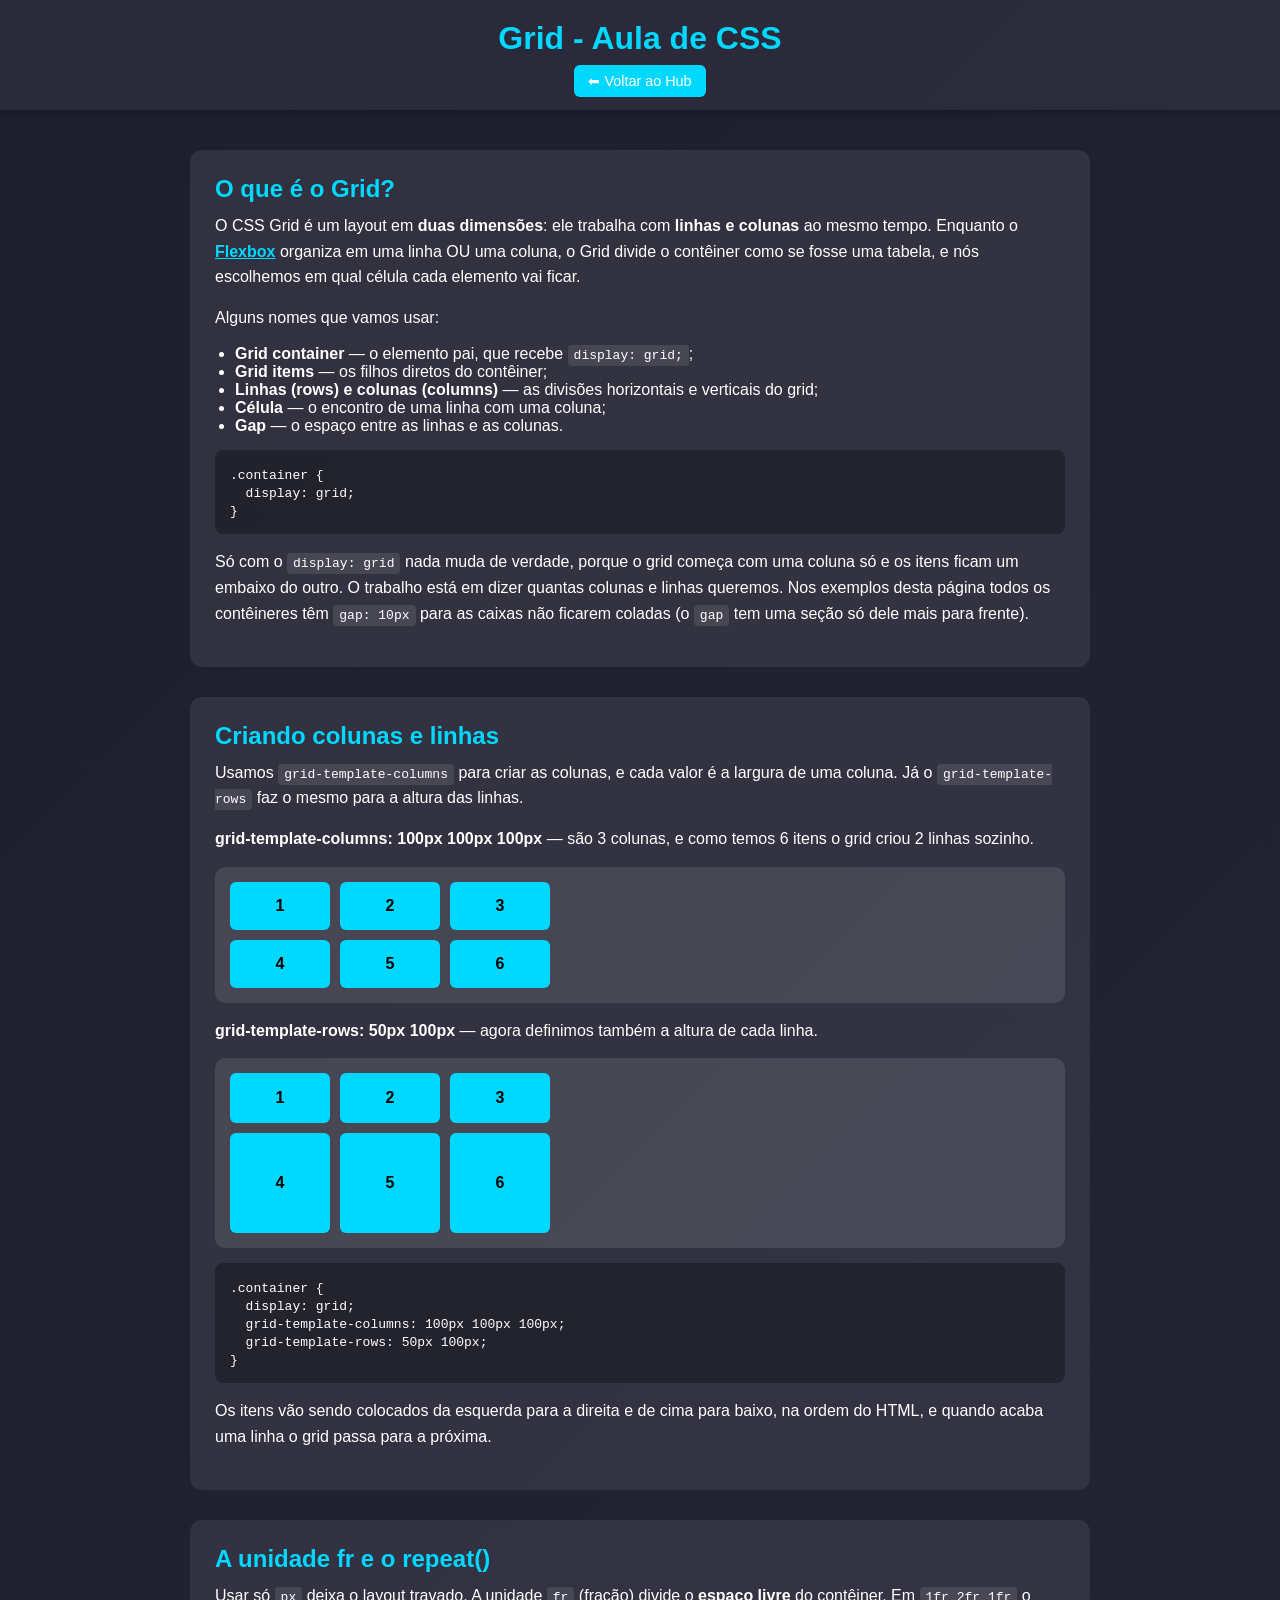
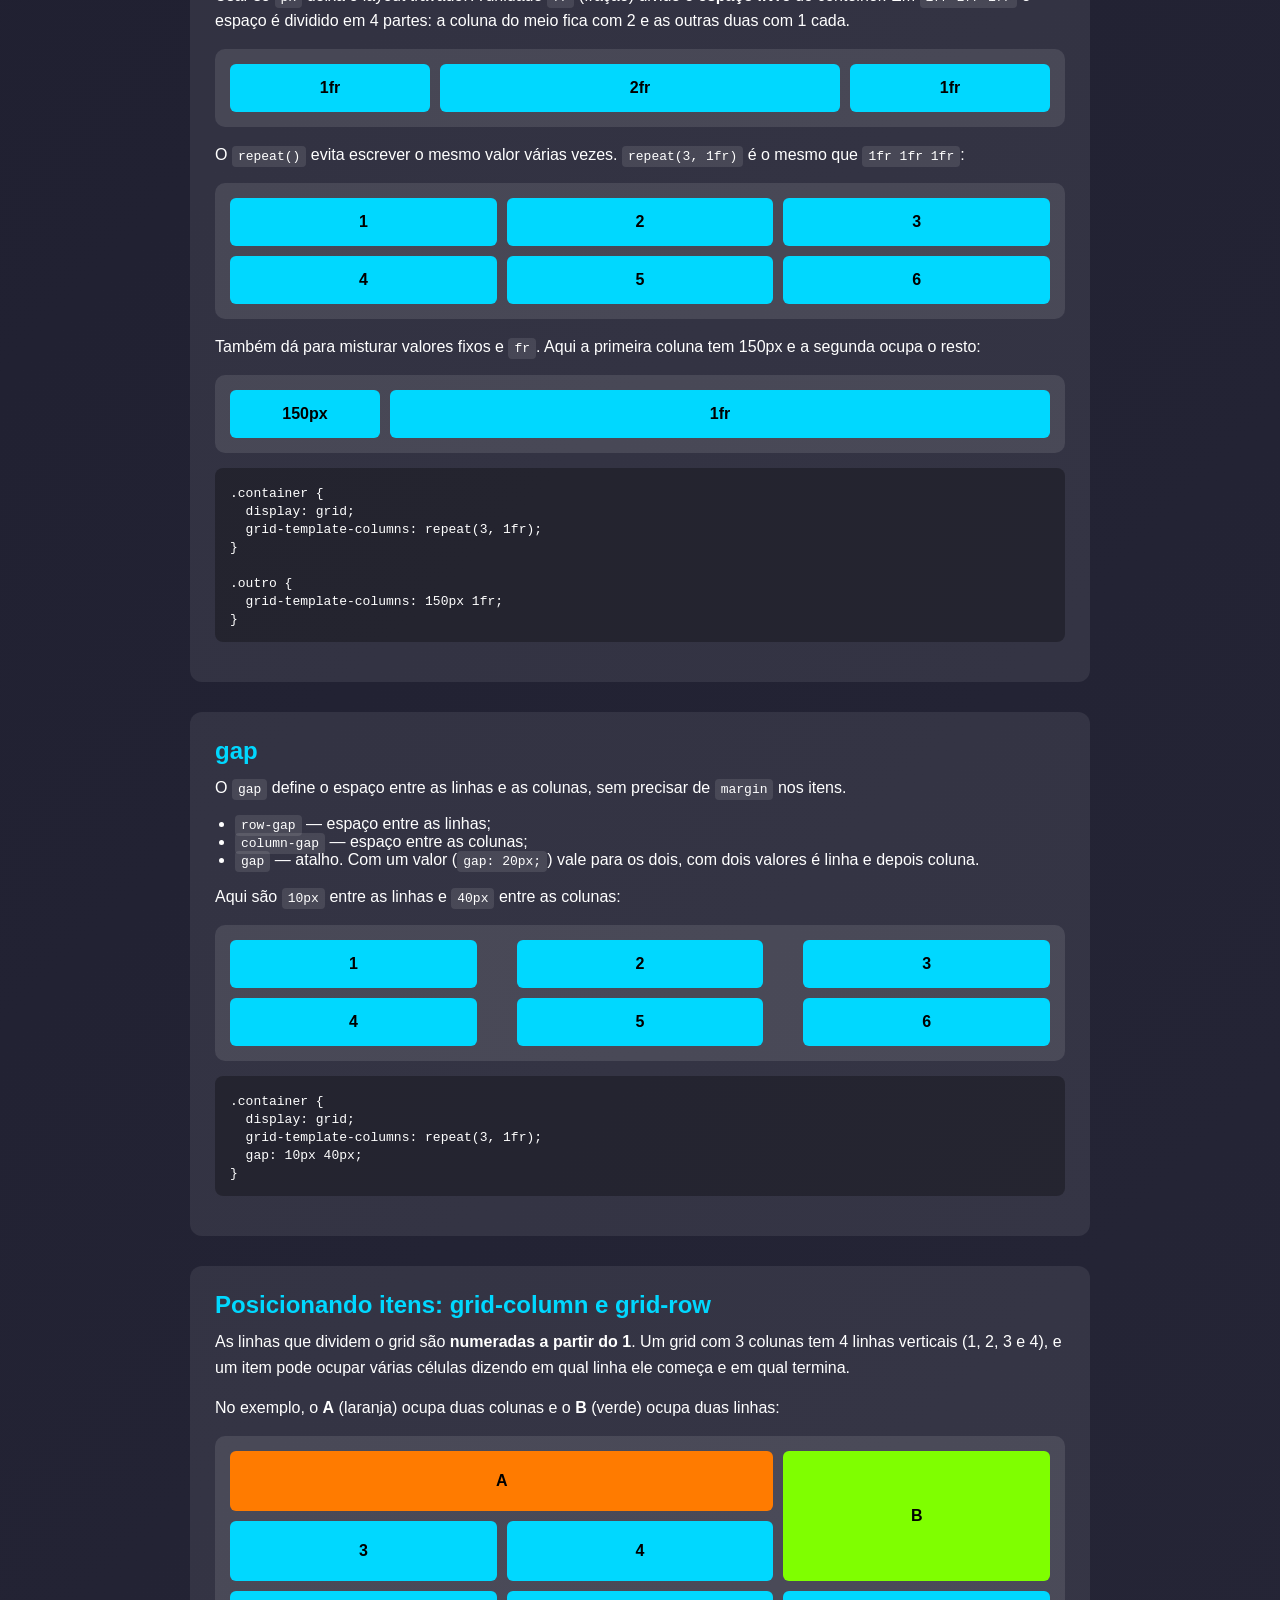
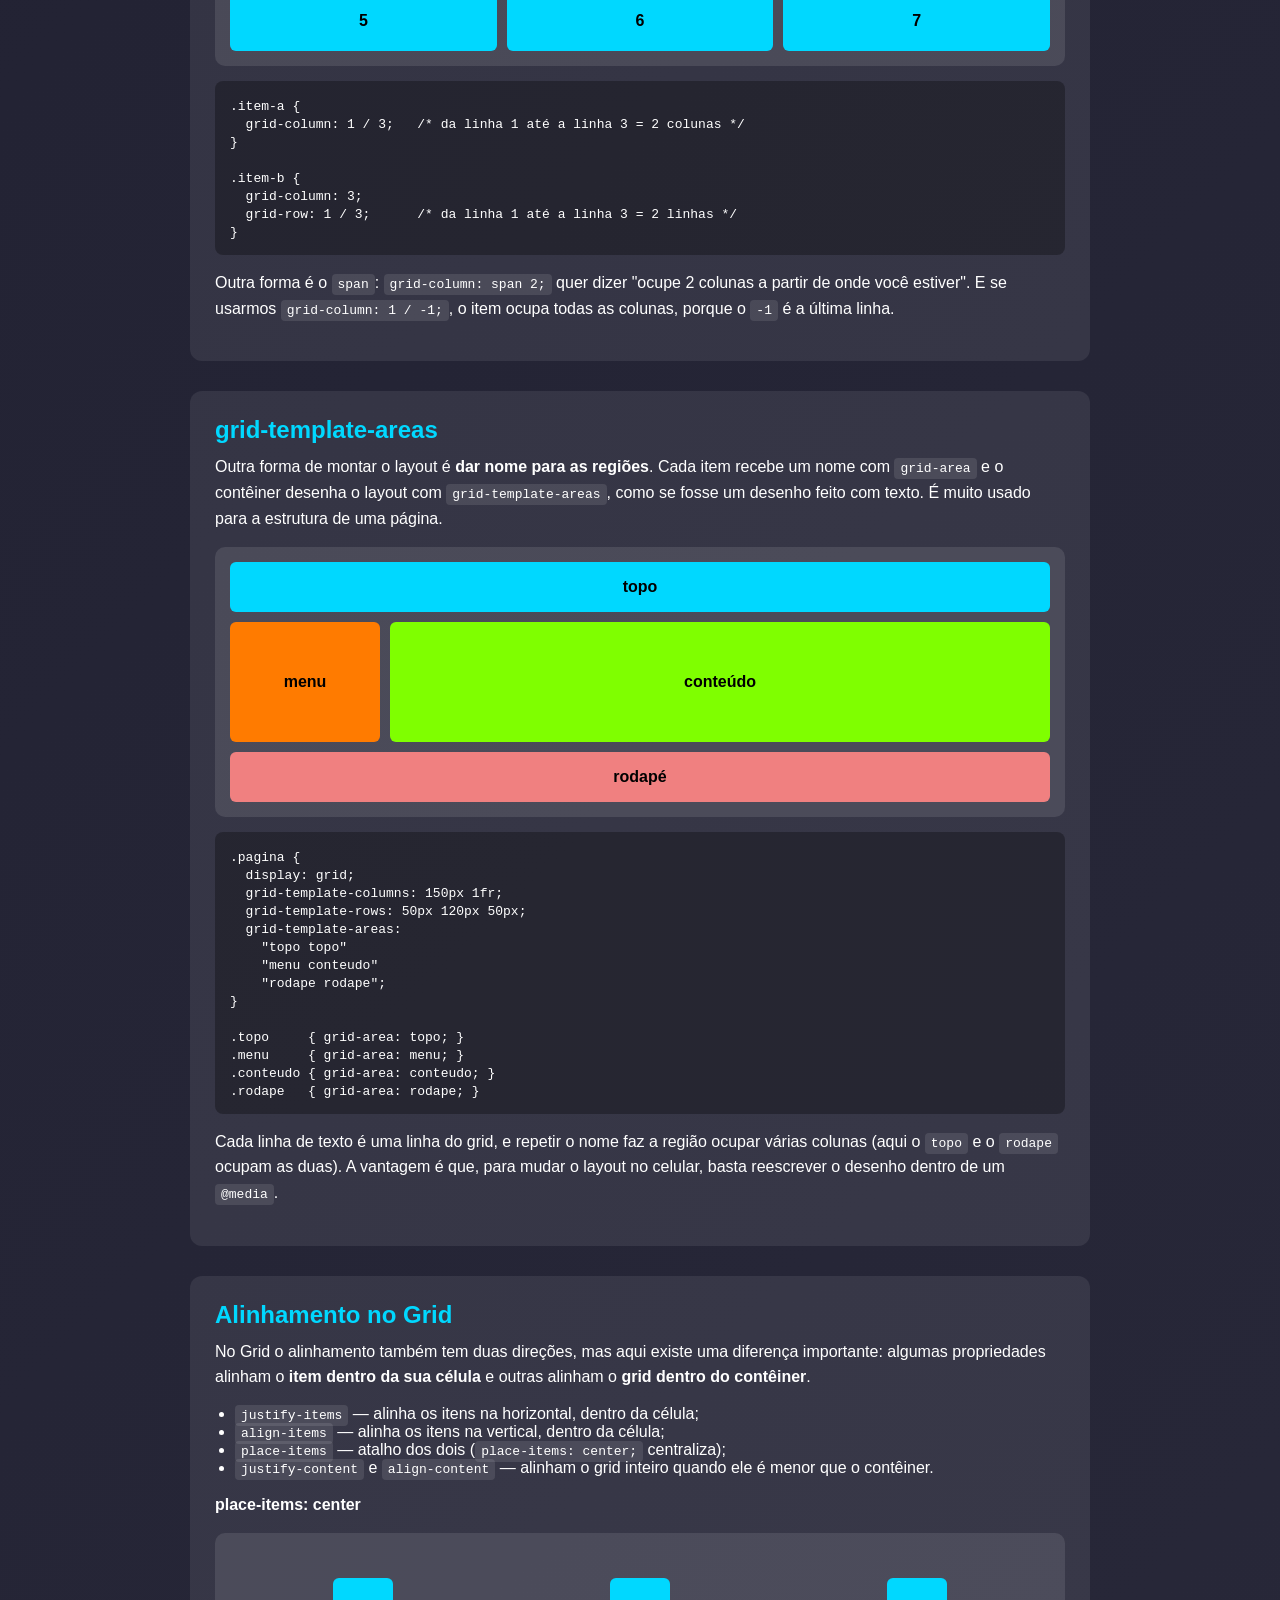
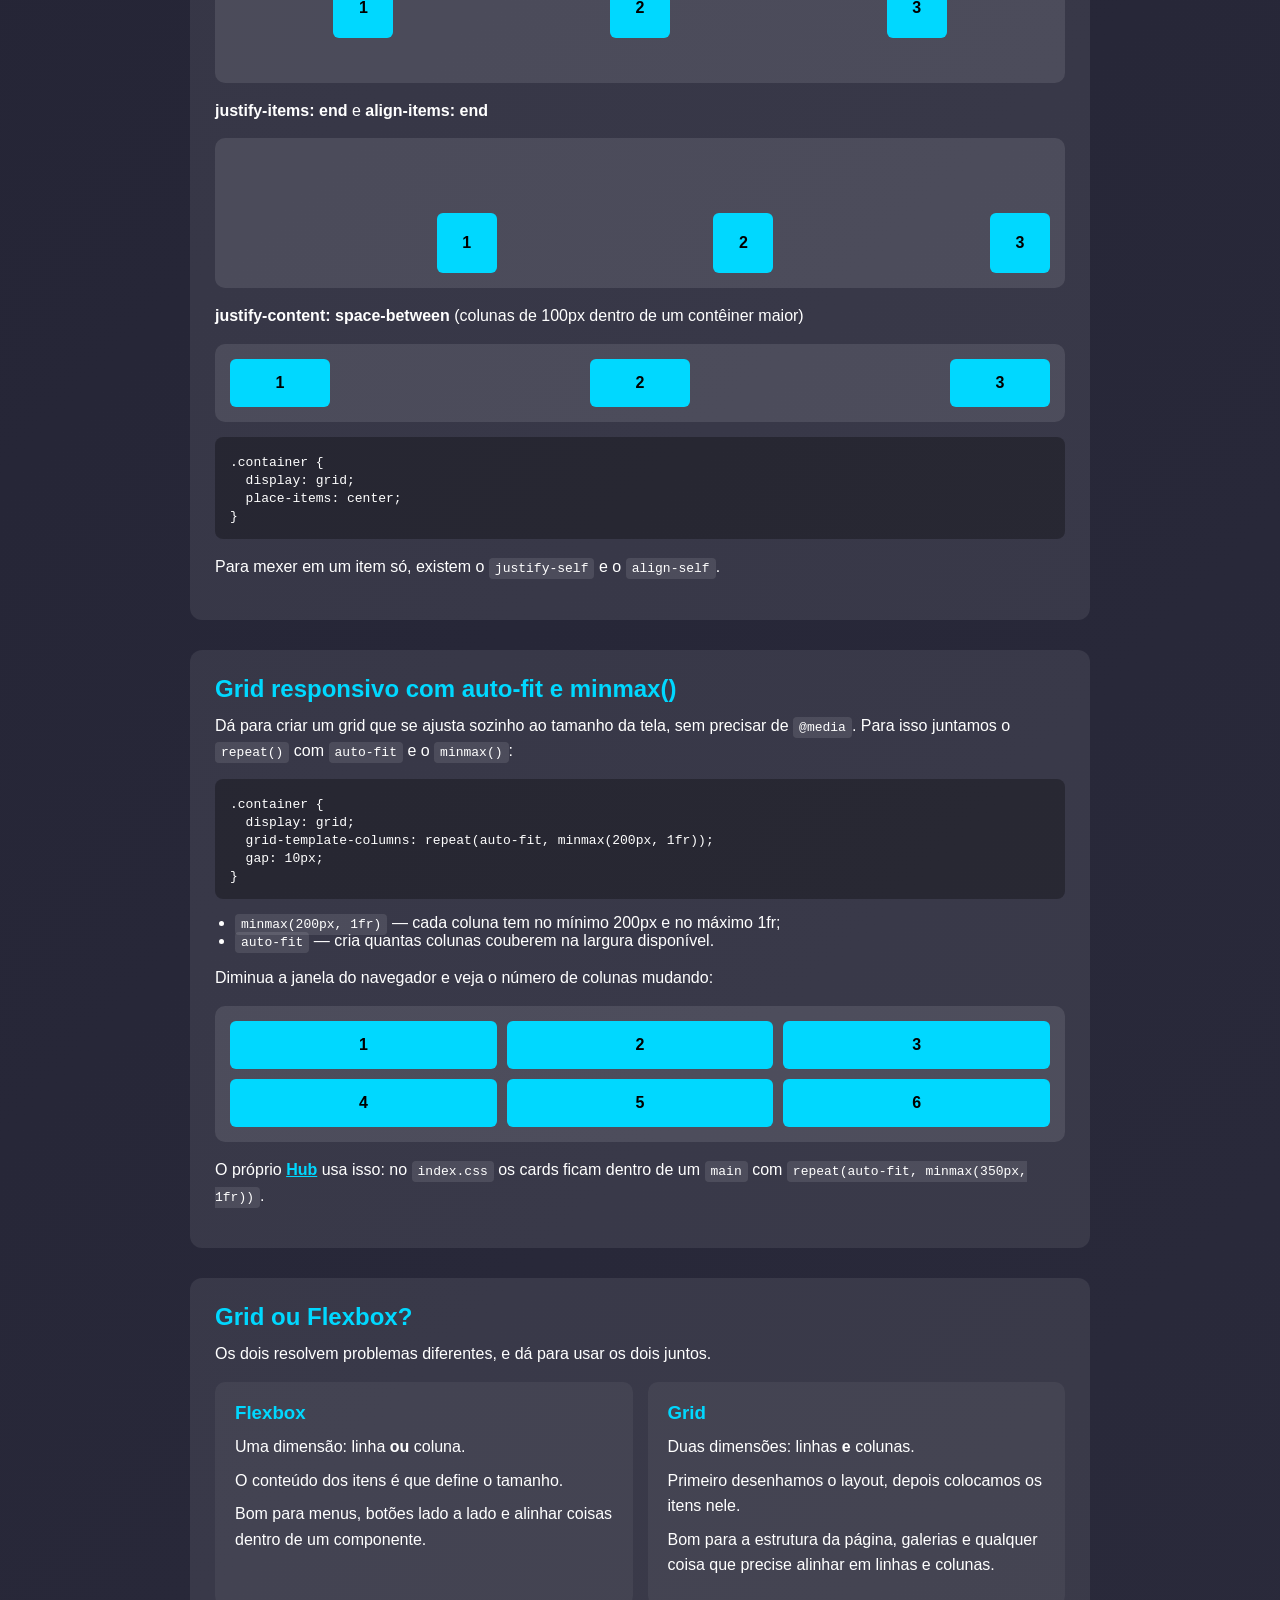
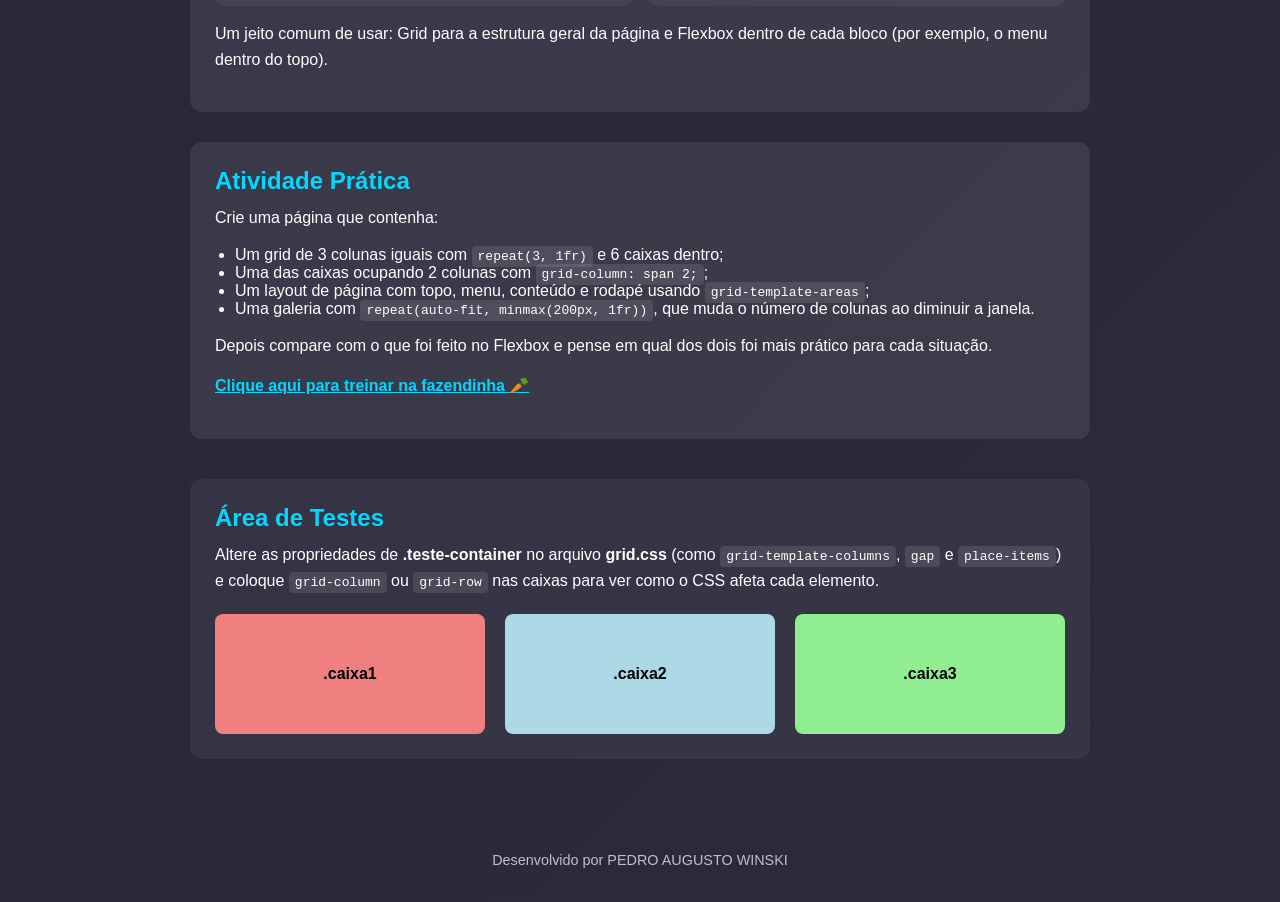
<file: grid.html>
<!DOCTYPE html>
<html lang="pt-BR">
<head>
  <meta charset="UTF-8" />
  <title>Grid - Aula de CSS</title>
  <link rel="stylesheet" href="style.css">
  <link rel="stylesheet" href="grid.css">
</head>
<body>

  <header>
    <h1>Grid - Aula de CSS</h1>
    <a href="index.html">⬅ Voltar ao Hub</a>
  </header>

  <main>

    <section>
      <h2>O que é o Grid?</h2>
      <p>
        O CSS Grid é um layout em <strong>duas dimensões</strong>: ele trabalha com <strong>linhas e colunas</strong> ao mesmo tempo.
        Enquanto o <a href="flexbox.html">Flexbox</a> organiza em uma linha OU uma coluna,
        o Grid divide o contêiner como se fosse uma tabela, e nós escolhemos em qual célula cada elemento vai ficar.
      </p>
      <p>Alguns nomes que vamos usar:</p>
      <ul>
        <li><strong>Grid container</strong> — o elemento pai, que recebe <code>display: grid;</code>;</li>
        <li><strong>Grid items</strong> — os filhos diretos do contêiner;</li>
        <li><strong>Linhas (rows) e colunas (columns)</strong> — as divisões horizontais e verticais do grid;</li>
        <li><strong>Célula</strong> — o encontro de uma linha com uma coluna;</li>
        <li><strong>Gap</strong> — o espaço entre as linhas e as colunas.</li>
      </ul>
      <pre><code>.container {
  display: grid;
}</code></pre>
      <p>
        Só com o <code>display: grid</code> nada muda de verdade, porque o grid começa com uma coluna só e os itens ficam um embaixo do outro.
        O trabalho está em dizer quantas colunas e linhas queremos. Nos exemplos desta página todos os contêineres têm <code>gap: 10px</code>
        para as caixas não ficarem coladas (o <code>gap</code> tem uma seção só dele mais para frente).
      </p>
    </section>

    <section>
      <h2>Criando colunas e linhas</h2>
      <p>
        Usamos <code>grid-template-columns</code> para criar as colunas, e cada valor é a largura de uma coluna.
        Já o <code>grid-template-rows</code> faz o mesmo para a altura das linhas.
      </p>

      <p><strong>grid-template-columns: 100px 100px 100px</strong> — são 3 colunas, e como temos 6 itens o grid criou 2 linhas sozinho.</p>
      <div class="demo fixas">
        <div class="item">1</div>
        <div class="item">2</div>
        <div class="item">3</div>
        <div class="item">4</div>
        <div class="item">5</div>
        <div class="item">6</div>
      </div>

      <p><strong>grid-template-rows: 50px 100px</strong> — agora definimos também a altura de cada linha.</p>
      <div class="demo linhas">
        <div class="item">1</div>
        <div class="item">2</div>
        <div class="item">3</div>
        <div class="item">4</div>
        <div class="item">5</div>
        <div class="item">6</div>
      </div>

      <pre><code>.container {
  display: grid;
  grid-template-columns: 100px 100px 100px;
  grid-template-rows: 50px 100px;
}</code></pre>
      <p>
        Os itens vão sendo colocados da esquerda para a direita e de cima para baixo, na ordem do HTML,
        e quando acaba uma linha o grid passa para a próxima.
      </p>
    </section>

    <section>
      <h2>A unidade fr e o repeat()</h2>
      <p>
        Usar só <code>px</code> deixa o layout travado. A unidade <code>fr</code> (fração) divide o <strong>espaço livre</strong> do contêiner.
        Em <code>1fr 2fr 1fr</code> o espaço é dividido em 4 partes: a coluna do meio fica com 2 e as outras duas com 1 cada.
      </p>
      <div class="demo fr-1-2-1">
        <div class="item">1fr</div>
        <div class="item">2fr</div>
        <div class="item">1fr</div>
      </div>

      <p>
        O <code>repeat()</code> evita escrever o mesmo valor várias vezes.
        <code>repeat(3, 1fr)</code> é o mesmo que <code>1fr 1fr 1fr</code>:
      </p>
      <div class="demo tres-colunas">
        <div class="item">1</div>
        <div class="item">2</div>
        <div class="item">3</div>
        <div class="item">4</div>
        <div class="item">5</div>
        <div class="item">6</div>
      </div>

      <p>Também dá para misturar valores fixos e <code>fr</code>. Aqui a primeira coluna tem 150px e a segunda ocupa o resto:</p>
      <div class="demo misto">
        <div class="item">150px</div>
        <div class="item">1fr</div>
      </div>

      <pre><code>.container {
  display: grid;
  grid-template-columns: repeat(3, 1fr);
}

.outro {
  grid-template-columns: 150px 1fr;
}</code></pre>
    </section>

    <section>
      <h2>gap</h2>
      <p>
        O <code>gap</code> define o espaço entre as linhas e as colunas, sem precisar de <code>margin</code> nos itens.
      </p>
      <ul>
        <li><code>row-gap</code> — espaço entre as linhas;</li>
        <li><code>column-gap</code> — espaço entre as colunas;</li>
        <li><code>gap</code> — atalho. Com um valor (<code>gap: 20px;</code>) vale para os dois, com dois valores é linha e depois coluna.</li>
      </ul>
      <p>Aqui são <code>10px</code> entre as linhas e <code>40px</code> entre as colunas:</p>
      <div class="demo com-gap">
        <div class="item">1</div>
        <div class="item">2</div>
        <div class="item">3</div>
        <div class="item">4</div>
        <div class="item">5</div>
        <div class="item">6</div>
      </div>
      <pre><code>.container {
  display: grid;
  grid-template-columns: repeat(3, 1fr);
  gap: 10px 40px;
}</code></pre>
    </section>

    <section>
      <h2>Posicionando itens: grid-column e grid-row</h2>
      <p>
        As linhas que dividem o grid são <strong>numeradas a partir do 1</strong>.
        Um grid com 3 colunas tem 4 linhas verticais (1, 2, 3 e 4), e um item pode ocupar várias células
        dizendo em qual linha ele começa e em qual termina.
      </p>
      <p>No exemplo, o <strong>A</strong> (laranja) ocupa duas colunas e o <strong>B</strong> (verde) ocupa duas linhas:</p>
      <div class="demo posicionando">
        <div class="item item-a">A</div>
        <div class="item item-b">B</div>
        <div class="item">3</div>
        <div class="item">4</div>
        <div class="item">5</div>
        <div class="item">6</div>
        <div class="item">7</div>
      </div>
      <pre><code>.item-a {
  grid-column: 1 / 3;   /* da linha 1 até a linha 3 = 2 colunas */
}

.item-b {
  grid-column: 3;
  grid-row: 1 / 3;      /* da linha 1 até a linha 3 = 2 linhas */
}</code></pre>
      <p>
        Outra forma é o <code>span</code>: <code>grid-column: span 2;</code> quer dizer "ocupe 2 colunas a partir de onde você estiver".
        E se usarmos <code>grid-column: 1 / -1;</code>, o item ocupa todas as colunas, porque o <code>-1</code> é a última linha.
      </p>
    </section>

    <section>
      <h2>grid-template-areas</h2>
      <p>
        Outra forma de montar o layout é <strong>dar nome para as regiões</strong>.
        Cada item recebe um nome com <code>grid-area</code> e o contêiner desenha o layout com <code>grid-template-areas</code>,
        como se fosse um desenho feito com texto. É muito usado para a estrutura de uma página.
      </p>
      <div class="demo pagina">
        <div class="item topo">topo</div>
        <div class="item menu">menu</div>
        <div class="item conteudo">conteúdo</div>
        <div class="item rodape">rodapé</div>
      </div>
      <pre><code>.pagina {
  display: grid;
  grid-template-columns: 150px 1fr;
  grid-template-rows: 50px 120px 50px;
  grid-template-areas:
    "topo topo"
    "menu conteudo"
    "rodape rodape";
}

.topo     { grid-area: topo; }
.menu     { grid-area: menu; }
.conteudo { grid-area: conteudo; }
.rodape   { grid-area: rodape; }</code></pre>
      <p>
        Cada linha de texto é uma linha do grid, e repetir o nome faz a região ocupar várias colunas
        (aqui o <code>topo</code> e o <code>rodape</code> ocupam as duas).
        A vantagem é que, para mudar o layout no celular, basta reescrever o desenho dentro de um <code>@media</code>.
      </p>
    </section>

    <section>
      <h2>Alinhamento no Grid</h2>
      <p>
        No Grid o alinhamento também tem duas direções, mas aqui existe uma diferença importante:
        algumas propriedades alinham o <strong>item dentro da sua célula</strong> e outras alinham o <strong>grid dentro do contêiner</strong>.
      </p>
      <ul>
        <li><code>justify-items</code> — alinha os itens na horizontal, dentro da célula;</li>
        <li><code>align-items</code> — alinha os itens na vertical, dentro da célula;</li>
        <li><code>place-items</code> — atalho dos dois (<code>place-items: center;</code> centraliza);</li>
        <li><code>justify-content</code> e <code>align-content</code> — alinham o grid inteiro quando ele é menor que o contêiner.</li>
      </ul>

      <p><strong>place-items: center</strong></p>
      <div class="demo alinhar centro">
        <div class="item">1</div>
        <div class="item">2</div>
        <div class="item">3</div>
      </div>

      <p><strong>justify-items: end</strong> e <strong>align-items: end</strong></p>
      <div class="demo alinhar canto">
        <div class="item">1</div>
        <div class="item">2</div>
        <div class="item">3</div>
      </div>

      <p><strong>justify-content: space-between</strong> (colunas de 100px dentro de um contêiner maior)</p>
      <div class="demo alinhar-grid">
        <div class="item">1</div>
        <div class="item">2</div>
        <div class="item">3</div>
      </div>

      <pre><code>.container {
  display: grid;
  place-items: center;
}</code></pre>
      <p>
        Para mexer em um item só, existem o <code>justify-self</code> e o <code>align-self</code>.
      </p>
    </section>

    <section>
      <h2>Grid responsivo com auto-fit e minmax()</h2>
      <p>
        Dá para criar um grid que se ajusta sozinho ao tamanho da tela, sem precisar de <code>@media</code>.
        Para isso juntamos o <code>repeat()</code> com <code>auto-fit</code> e o <code>minmax()</code>:
      </p>
      <pre><code>.container {
  display: grid;
  grid-template-columns: repeat(auto-fit, minmax(200px, 1fr));
  gap: 10px;
}</code></pre>
      <ul>
        <li><code>minmax(200px, 1fr)</code> — cada coluna tem no mínimo 200px e no máximo 1fr;</li>
        <li><code>auto-fit</code> — cria quantas colunas couberem na largura disponível.</li>
      </ul>
      <p>Diminua a janela do navegador e veja o número de colunas mudando:</p>
      <div class="demo auto">
        <div class="item">1</div>
        <div class="item">2</div>
        <div class="item">3</div>
        <div class="item">4</div>
        <div class="item">5</div>
        <div class="item">6</div>
      </div>
      <p>
        O próprio <a href="index.html">Hub</a> usa isso: no <code>index.css</code> os cards ficam dentro de um
        <code>main</code> com <code>repeat(auto-fit, minmax(350px, 1fr))</code>.
      </p>
    </section>

    <section>
      <h2>Grid ou Flexbox?</h2>
      <p>Os dois resolvem problemas diferentes, e dá para usar os dois juntos.</p>
      <div class="comparacao">
        <div>
          <h3>Flexbox</h3>
          <p>Uma dimensão: linha <strong>ou</strong> coluna.</p>
          <p>O conteúdo dos itens é que define o tamanho.</p>
          <p>Bom para menus, botões lado a lado e alinhar coisas dentro de um componente.</p>
        </div>
        <div>
          <h3>Grid</h3>
          <p>Duas dimensões: linhas <strong>e</strong> colunas.</p>
          <p>Primeiro desenhamos o layout, depois colocamos os itens nele.</p>
          <p>Bom para a estrutura da página, galerias e qualquer coisa que precise alinhar em linhas e colunas.</p>
        </div>
      </div>
      <p>
        Um jeito comum de usar: Grid para a estrutura geral da página e Flexbox dentro de cada bloco (por exemplo, o menu dentro do topo).
      </p>
    </section>

    <section>
      <h2>Atividade Prática</h2>
      <p>Crie uma página que contenha:</p>
      <ul>
        <li>Um grid de 3 colunas iguais com <code>repeat(3, 1fr)</code> e 6 caixas dentro;</li>
        <li>Uma das caixas ocupando 2 colunas com <code>grid-column: span 2;</code>;</li>
        <li>Um layout de página com topo, menu, conteúdo e rodapé usando <code>grid-template-areas</code>;</li>
        <li>Uma galeria com <code>repeat(auto-fit, minmax(200px, 1fr))</code>, que muda o número de colunas ao diminuir a janela.</li>
      </ul>
      <p>
        Depois compare com o que foi feito no Flexbox e pense em qual dos dois foi mais prático para cada situação.
      </p>
      <p> <a href="https://cssgridgarden.com/">Clique aqui para treinar na fazendinha 🥕</a> </p>
    </section>

    <section class="teste-css">
      <h2> Área de Testes</h2>
      <p>Altere as propriedades de <strong>.teste-container</strong> no arquivo <strong>grid.css</strong> (como <code>grid-template-columns</code>, <code>gap</code> e <code>place-items</code>) e coloque <code>grid-column</code> ou <code>grid-row</code> nas caixas para ver como o CSS afeta cada elemento.</p>

      <div class="teste-container">
        <div class="caixa caixa1">.caixa1</div>
        <div class="caixa caixa2">.caixa2</div>
        <div class="caixa caixa3">.caixa3</div>
      </div>
    </section>

  </main>

   <footer>
    <p>Desenvolvido por PEDRO AUGUSTO WINSKI</p>
  </footer>

</body>
</html>
</file>
<file: index.css>
* {
    margin: 0;
    padding: 0;
    box-sizing: border-box;
    font-family: "Segoe UI", Arial, sans-serif;
}

body {
    background: linear-gradient(135deg, #1e1e2f, #2b2b3c);
    color: #fff;
    min-height: 100vh;
    display: flex;
    flex-direction: column;
    align-items: center;
}

header {
    width: 100%;
    padding: 20px;
    text-align: center;
    background: rgba(255, 255, 255, 0.05);
    box-shadow: 0 2px 10px rgba(0,0,0,0.3);
}

header h1 {
    font-size: 2rem;
    color: #00d8ff;
}

header p {
    font-size: 1rem;
    opacity: 0.8;
}

/* ====== Grid Principal ====== */
main {
    width: 90%;
    max-width: 1100px;
    margin: 40px auto;
    display: grid;
    grid-template-columns: repeat(auto-fit, minmax(350px, 1fr));
    gap: 20px;
}

.card {
    background: rgba(255,255,255,0.08);
    padding: 25px;
    border-radius: 12px;
    text-align: center;
    transition: 0.3s ease;
    cursor: pointer;
}

.card:hover {
    transform: translateY(-5px);
    background: rgba(255,255,255,0.15);
}

.card h2 {
    color: #00d8ff;
    margin-bottom: 10px;
}

.card p {
    font-size: 0.9rem;
    opacity: 0.9;
}

a {
    text-decoration: none;
    color: inherit;
}


li{
    list-style: none;
}
li a{
    color: #00d8ff;
    font-weight: bold;
    font-size: large;
}

li a:hover{
    color: #c8f7ff;
}


footer {
    text-align: center;
    padding: 20px;
    margin-top: auto;
    font-size: 0.9rem;
    opacity: 0.7;
}

@media (max-width: 600px) {
    header h1 {
    font-size: 1.6rem;
    }
    .card {
    padding: 20px;
    }
}
</file>
<file: style.css>
* {
  margin: 0;
  padding: 0;
  box-sizing: border-box;
  font-family: "Segoe UI", Arial, sans-serif;
}

body {
  background: linear-gradient(135deg, #1e1e2f, #2b2b3c);
  color: #fff;
  min-height: 100vh;
  display: flex;
  flex-direction: column;
  align-items: center;
}

header {
  width: 100%;
  padding: 20px;
  text-align: center;
  background: rgba(255, 255, 255, 0.05);
  box-shadow: 0 2px 10px rgba(0,0,0,0.3);
}

header h1 {
  color: #00d8ff;
  margin-bottom: 15px;
}

header a {
  color: #fff;
  text-decoration: none;
  background: #00d8ff;
  padding: 8px 14px;
  border-radius: 6px;
  font-size: 0.9rem;
  transition: 0.3s;
}

header a:hover {
  background: #00b8e0;
}

main {
  width: 90%;
  max-width: 900px;
  margin: 40px auto;
}

section {
  background: rgba(255,255,255,0.08);
  padding: 25px;
  border-radius: 12px;
  margin-bottom: 30px;
}

h2 {
  color: #00d8ff;
  margin-bottom: 10px;
}

p {
  line-height: 1.6;
  margin-bottom: 15px;
}

code {
  background: rgba(255,255,255,0.1);
  padding: 3px 6px;
  border-radius: 4px;
  font-family: monospace;
}

footer {
  text-align: center;
  padding: 20px;
  font-size: 0.9rem;
  opacity: 0.7;
}
</file>
<file: alinhamento.css>
/* ====== Demonstrações ====== */
.demo {
    background: rgba(255,255,255,0.1);
    border-radius: 10px;
    height: 200px;
    margin: 20px 0;
    position: relative;
    text-align: center;
    overflow: hidden;
}

.box {
    width: 100px;
    height: 100px;
    background: #00d8ff;
    color: #000;
    display: flex;
    align-items: center;
    justify-content: center;
    border-radius: 8px;
    font-weight: bold;
}

a{
  color: antiquewhite;
  font-size: large;
  font-weight: bold;
}

/* --- 1. Centralização com margin auto --- */
.center-margin {
    width: 100px;
    margin: 0;
}

/* --- 2. Centralização absoluta --- */
.center-absolute {
    position: absolute;



}

/* --- 3. Flexbox --- */
.flex-center {
    display: flex;


    height: 200px;
}

/* --- 4. Grid --- */
.grid-center {
    display: grid;
    
    height: 200px;
}

/* ====== Área de Testes ====== */
.teste-css {
  background: rgba(255,255,255,0.05);
  margin-top: 40px;
  padding: 25px;
  border-radius: 12px;
}

.teste-css h2 {
  color: #00d8ff;
  margin-bottom: 10px;
}

.caixa {
  width: 120px;
  height: 120px;
  display: flex;
  align-items: center;
  justify-content: center;
  color: #000;
  font-weight: bold;
  border-radius: 8px;
}

/* ====== Classes para alteração ====== */
.teste-container {
  display: flex;
  flex-wrap: wrap;
  gap: 20px;
  justify-content: center;
  margin-top: 20px;
}

.caixa1 {
  background: lightcoral;
}

.caixa2 {
  background: lightblue;
}

.caixa3 {
  background: lightgreen;
}


@media (max-width: 600px) {
    .box { width: 80px; height: 80px; font-size: 0.9rem; }
}
</file>
<file: box-model.css>
/* ====== Exemplo Visual ====== */
.box-demo {
  background: #e5ff00;
  color: #6300f8;
  padding: 30px;
  border: 10px solid #0dff00;
  margin: 60px auto;
  width: 200px;
  text-align: center;
  border-radius: 1685px;
}

/* ===== Exemplo do Box Model ===== */
.box-model-demo {
  display: flex;
  justify-content: center;
  align-items: center;
  margin-top: 20px;
  margin-bottom: 30px;
}

.margin {
  background: rgba(255, 165, 0, 0.3);
  padding: 20px 40px 40px 40px;
  text-align: center;
  color: #fff;
}

.border {
  background: rgba(255, 99, 71, 0.4);
  border: 5px solid rgba(255, 99, 71, 0.8);
  padding: 20px 40px 40px 40px;
}

.padding {
  background: rgba(135, 206, 235, 0.4);
  padding: 20px 40px 40px 40px;
}

.content {
  background: #00d8ff;
  color: #000;
  font-weight: bold;
  border-radius: 5px;
}


.explanation {
  display: flex;
  flex-wrap: wrap;
  justify-content: space-between;
  gap: 20px;
}

.explanation div {
  flex: 1 1 280px;
  background: rgba(255,255,255,0.05);
  padding: 20px;
  border-radius: 10px;
}

/* ====== Área de Testes ====== */
.teste-css {
  background: rgba(255,255,255,0.05);
  margin-top: 40px;
  padding: 25px;
  border-radius: 12px;
}

.teste-css h2 {
  color: #00d8ff;
  margin-bottom: 10px;
}

.caixa {
  width: 120px;
  height: 120px;
  display: flex;
  align-items: center;
  justify-content: center;
  color: #000;
  font-weight: bold;
  border-radius: 8px;
}

/* ====== Classes para alteração ====== */
.teste-container {
  display: flex;
  flex-wrap: wrap;
  gap: 20px;
  justify-content: center;
  margin-top: 20px;
}

.caixa1 {
  background: lightcoral;
}

.caixa2 {
  background: lightblue;
}

.caixa3 {
  background: lightgreen;
}
</file>
<file: flexbox.css>
ul {
    margin-bottom: 15px;
    padding-left: 20px;
}

pre {
    background: rgba(0,0,0,0.3);
    padding: 15px;
    border-radius: 8px;
    margin-bottom: 15px;
    overflow-x: auto;
}

pre code {
    background: none;
    padding: 0;
}

section a {
    color: #00d8ff;
    font-weight: bold;
}

/* ====== Demonstrações ====== */
.demo {
    display: flex;
    gap: 10px;
    background: rgba(255,255,255,0.1);
    border-radius: 10px;
    padding: 15px;
    margin: 15px 0;
}

.item {
    width: 50px;
    height: 50px;
    background: #00d8ff;
    color: #000;
    display: flex;
    align-items: center;
    justify-content: center;
    border-radius: 6px;
    font-weight: bold;
}

.destaque {
    background: #ff7b00;
}

.medio {
    width: 100px;
}

.largo {
    width: 140px;
}

.altura {
    height: 130px;
}

/* --- flex-direction --- */
.dir-row {
    flex-direction: row;
}

.dir-row-reverse {
    flex-direction: row-reverse;
}

.dir-column {
    flex-direction: column;
}

/* --- justify-content --- */
.justify-start {
    justify-content: flex-start;
}

.justify-center {
    justify-content: center;
}

.justify-end {
    justify-content: flex-end;
}

.justify-between {
    justify-content: space-between;
}

.justify-around {
    justify-content: space-around;
}

.justify-evenly {
    justify-content: space-evenly;
}

/* --- align-items --- */
.align-stretch {
    align-items: stretch;
}

.align-stretch .item {
    height: auto;
}

.align-start {
    align-items: flex-start;
}

.align-center {
    align-items: center;
}

.align-end {
    align-items: flex-end;
}

.centralizado {
    justify-content: center;
    align-items: center;
}

/* --- flex-wrap --- */
.nowrap {
    flex-wrap: nowrap;
}

.wrap {
    flex-wrap: wrap;
}

/* --- flex-grow / flex --- */
.cresce-1 {
    flex-grow: 1;
}

.cresce-2 {
    flex-grow: 2;
}

.todos-iguais .item {
    flex: 1;
}

.lateral {
    flex: 0 0 150px;
    background: #ff7b00;
}

.principal {
    flex: 1;
}

/* --- align-self e order --- */
.self-demo {
    align-items: flex-start;
}

.self-center {
    align-self: center;
}

.self-end {
    align-self: flex-end;
}

.primeiro {
    order: -1;
}

/* ====== Na prática ====== */
.menu {
    display: flex;
    justify-content: space-between;
    align-items: center;
    background: rgba(255,255,255,0.1);
    padding: 15px 20px;
    border-radius: 10px;
    margin: 15px 0;
}

.logo {
    font-weight: bold;
    font-size: 1.2rem;
    color: #00d8ff;
}

.menu ul {
    display: flex;
    gap: 20px;
    margin: 0;
    padding: 0;
    list-style: none;
}

.menu a {
    color: #fff;
    text-decoration: none;
    font-weight: normal;
}

.menu a:hover {
    color: #00d8ff;
}

.cartoes {
    display: flex;
    flex-wrap: wrap;
    gap: 15px;
    margin: 15px 0;
}

.cartao {
    flex: 1 1 250px;
    background: rgba(255,255,255,0.1);
    border-top: 4px solid #00d8ff;
    border-radius: 10px;
    padding: 15px;
}

.cartao h3 {
    color: #00d8ff;
    margin-bottom: 5px;
}

.cartao p {
    font-size: 0.9rem;
    margin-bottom: 0;
}

/* ====== Área de Testes ====== */
.teste-css {
  background: rgba(255,255,255,0.05);
  margin-top: 40px;
  padding: 25px;
  border-radius: 12px;
}

.teste-css h2 {
  color: #00d8ff;
  margin-bottom: 10px;
}

.caixa {
  width: 120px;
  height: 120px;
  display: flex;
  align-items: center;
  justify-content: center;
  color: #000;
  font-weight: bold;
  border-radius: 8px;
}

/* ====== Classes para alteração ====== */
.teste-container {
  display: flex;
  flex-wrap: wrap;
  gap: 20px;
  justify-content: center;
  min-height: 200px;
  margin-top: 20px;
}

.caixa1 {
  background: lightcoral;
}

.caixa2 {
  background: lightblue;
}

.caixa3 {
  background: lightgreen;
}


@media (max-width: 600px) {
    .menu {
        flex-direction: column;
        gap: 10px;
    }
    .lateral {
        flex: 0 0 90px;
    }
}
</file>
<file: grid.css>
ul {
    margin-bottom: 15px;
    padding-left: 20px;
}

pre {
    background: rgba(0,0,0,0.3);
    padding: 15px;
    border-radius: 8px;
    margin-bottom: 15px;
    overflow-x: auto;
}

pre code {
    background: none;
    padding: 0;
}

section a {
    color: #00d8ff;
    font-weight: bold;
}

/* ====== Demonstrações ====== */
.demo {
    display: grid;
    gap: 10px;
    background: rgba(255,255,255,0.1);
    border-radius: 10px;
    padding: 15px;
    margin: 15px 0;
}

.item {
    background: #00d8ff;
    color: #000;
    padding: 15px;
    display: flex;
    align-items: center;
    justify-content: center;
    border-radius: 6px;
    font-weight: bold;
}

/* --- colunas e linhas --- */
.fixas {
    grid-template-columns: 100px 100px 100px;
}

.linhas {
    grid-template-columns: 100px 100px 100px;
    grid-template-rows: 50px 100px;
}

/* --- fr e repeat --- */
.fr-1-2-1 {
    grid-template-columns: 1fr 2fr 1fr;
}

.tres-colunas {
    grid-template-columns: repeat(3, 1fr);
}

.misto {
    grid-template-columns: 150px 1fr;
}

/* --- gap --- */
.com-gap {
    grid-template-columns: repeat(3, 1fr);
    gap: 10px 40px;
}

/* --- posicionando itens --- */
.posicionando {
    grid-template-columns: repeat(3, 1fr);
    grid-template-rows: repeat(3, 60px);
}

.item-a {
    grid-column: 1 / 3;
    background: #ff7b00;
}

.item-b {
    grid-column: 3;
    grid-row: 1 / 3;
    background: #7fff00;
}

/* --- grid-template-areas --- */
.pagina {
    grid-template-columns: 150px 1fr;
    grid-template-rows: 50px 120px 50px;
    grid-template-areas:
        "topo topo"
        "menu conteudo"
        "rodape rodape";
}

.topo {
    grid-area: topo;
}

.menu {
    grid-area: menu;
    background: #ff7b00;
}

.conteudo {
    grid-area: conteudo;
    background: #7fff00;
}

.rodape {
    grid-area: rodape;
    background: lightcoral;
}

/* --- alinhamento --- */
.alinhar {
    grid-template-columns: repeat(3, 1fr);
    height: 150px;
}

.alinhar .item {
    width: 60px;
    height: 60px;
    padding: 0;
}

.centro {
    place-items: center;
}

.canto {
    justify-items: end;
    align-items: end;
}

.alinhar-grid {
    grid-template-columns: repeat(3, 100px);
    justify-content: space-between;
}

/* --- grid responsivo --- */
.auto {
    grid-template-columns: repeat(auto-fit, minmax(200px, 1fr));
}

/* --- grid x flexbox --- */
.comparacao {
    display: grid;
    grid-template-columns: repeat(auto-fit, minmax(250px, 1fr));
    gap: 15px;
    margin: 15px 0;
}

.comparacao div {
    background: rgba(255,255,255,0.05);
    padding: 20px;
    border-radius: 10px;
}

.comparacao h3 {
    color: #00d8ff;
    margin-bottom: 10px;
}

.comparacao p {
    margin-bottom: 8px;
}

/* ====== Área de Testes ====== */
.teste-css {
  background: rgba(255,255,255,0.05);
  margin-top: 40px;
  padding: 25px;
  border-radius: 12px;
}

.teste-css h2 {
  color: #00d8ff;
  margin-bottom: 10px;
}

.caixa {
  height: 120px;
  display: flex;
  align-items: center;
  justify-content: center;
  color: #000;
  font-weight: bold;
  border-radius: 8px;
}

/* ====== Classes para alteração ====== */
.teste-container {
  display: grid;
  grid-template-columns: repeat(3, 1fr);
  gap: 20px;
  margin-top: 20px;
}

.caixa1 {
  background: lightcoral;
}

.caixa2 {
  background: lightblue;
}

.caixa3 {
  background: lightgreen;
}


@media (max-width: 600px) {
    .fixas, .linhas {
        grid-template-columns: repeat(3, 1fr);
    }
    .alinhar-grid {
        grid-template-columns: repeat(3, 60px);
    }
    .pagina {
        grid-template-columns: 1fr;
        grid-template-rows: 50px 50px 120px 50px;
        grid-template-areas:
            "topo"
            "menu"
            "conteudo"
            "rodape";
    }
    .teste-container {
        grid-template-columns: 1fr;
    }
}
</file>
